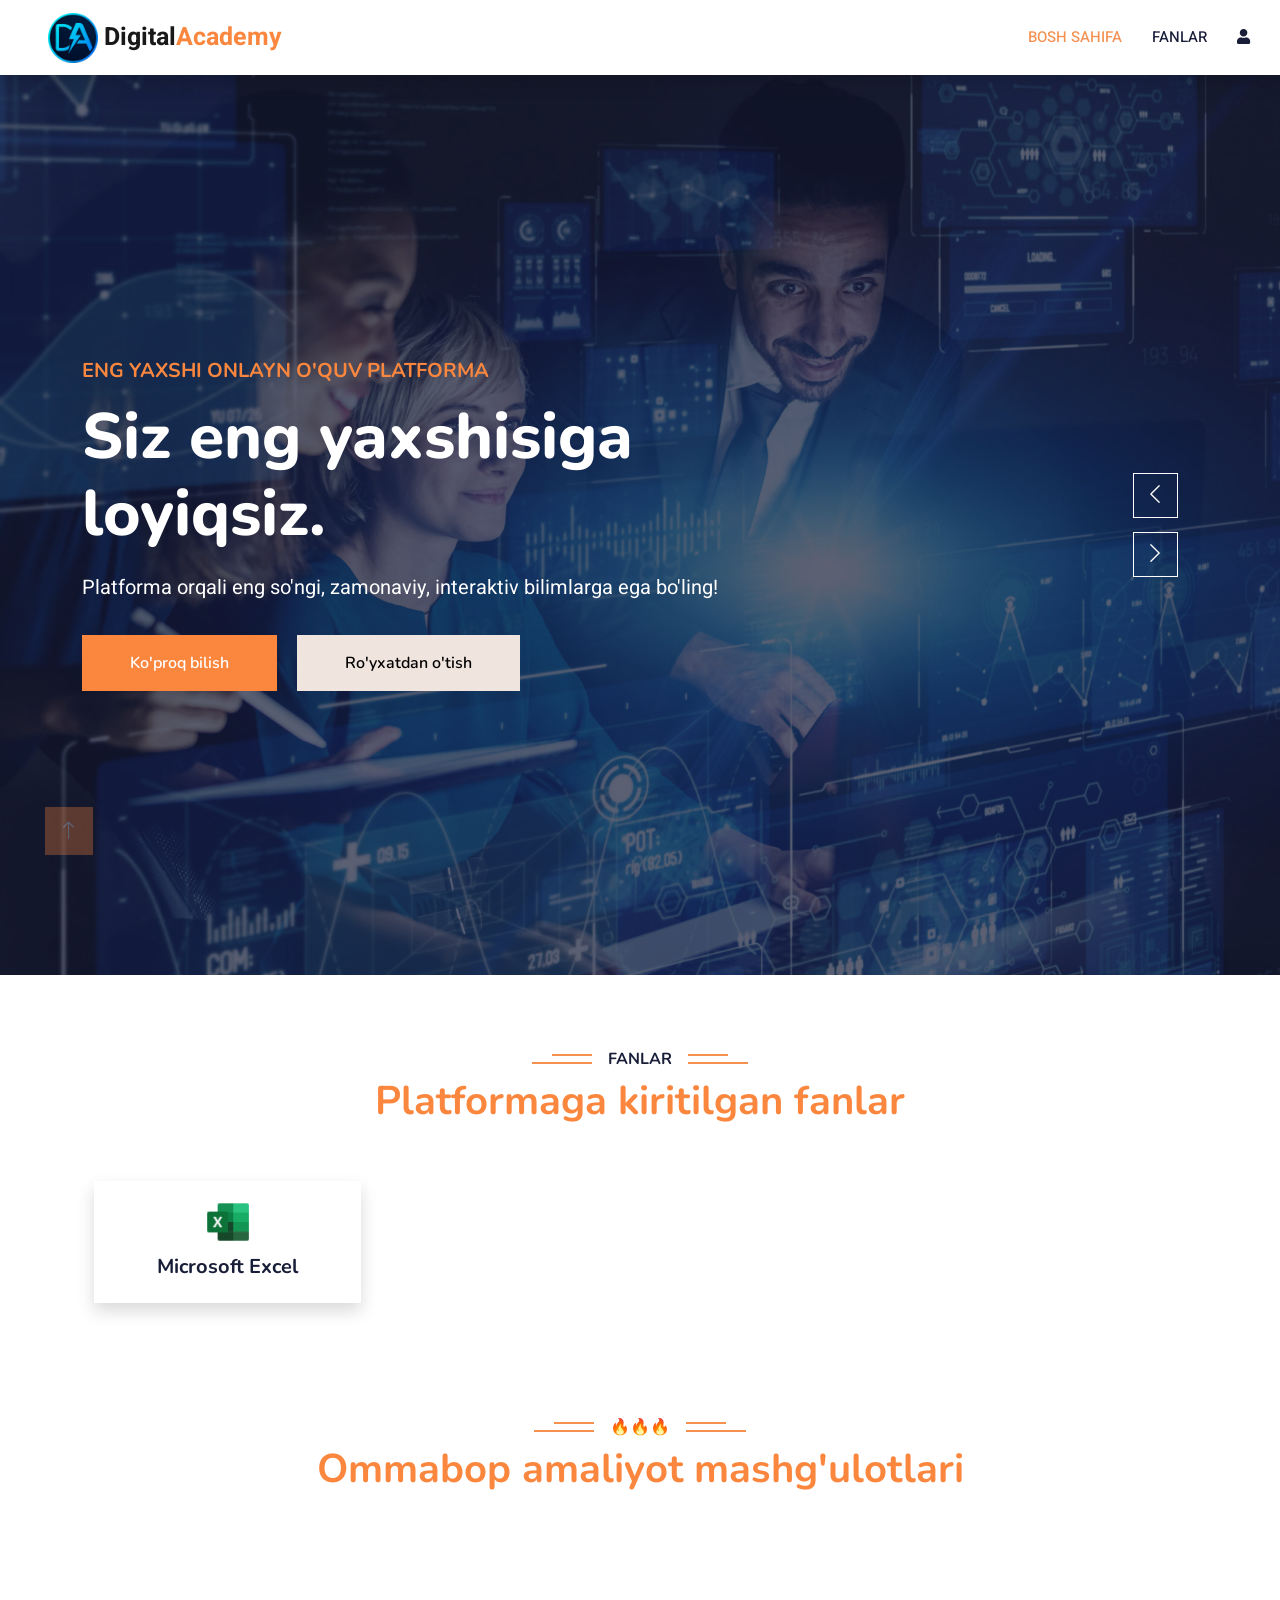
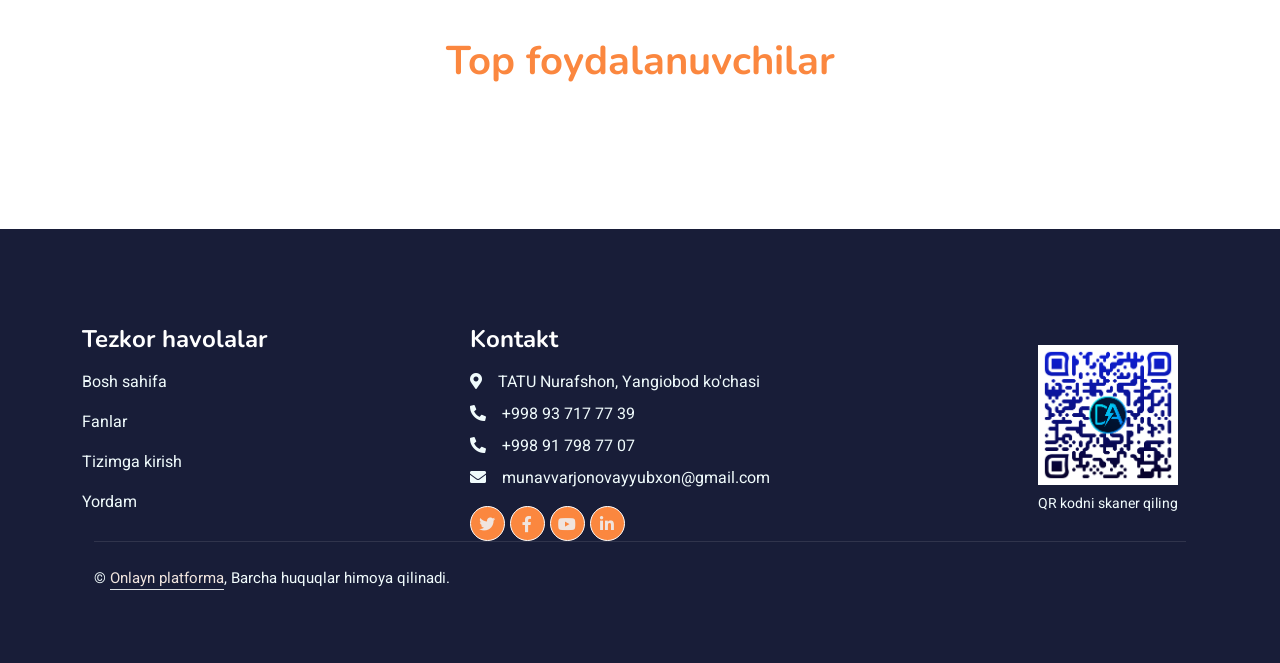
<file: index.html>
<!DOCTYPE html>
<html lang="en">

<head>
    <meta charset="utf-8">
    <meta name="google-translate-customization" content="9f841e7780177523-3214ceb76f765f38-gc38c6fe6f9d06436-c">
    </meta>

    <title>Digital Academy</title>
    <meta content="width=device-width, initial-scale=1.0" name="viewport">
    <meta content="" name="keywords">
    <meta content="" name="description">

    <!-- Favicon -->
    <link href="img/logo3.png" rel="icon">

    <!-- Google Web Fonts -->
    <link rel="preconnect" href="https://fonts.googleapis.com">
    <link rel="preconnect" href="https://fonts.gstatic.com" crossorigin>
    <link
        href="https://fonts.googleapis.com/css2?family=Heebo:wght@400;500;600&family=Nunito:wght@600;700;800&display=swap"
        rel="stylesheet">

    <!-- Icon Font Stylesheet -->
    <link href="https://cdnjs.cloudflare.com/ajax/libs/font-awesome/5.10.0/css/all.min.css" rel="stylesheet">
    <link href="https://cdn.jsdelivr.net/npm/bootstrap-icons@1.4.1/font/bootstrap-icons.css" rel="stylesheet">

    <!-- Libraries Stylesheet -->
    <link href="lib/animate/animate.min.css" rel="stylesheet">
    <link href="lib/owlcarousel/assets/owl.carousel.min.css" rel="stylesheet">

    <!-- Customized Bootstrap Stylesheet -->
    <link href="css/bootstrap.min.css" rel="stylesheet">

    <!-- Template Stylesheet -->
    <link href="css/style.css" rel="stylesheet">

    <link rel="stylesheet" href="https://cdnjs.cloudflare.com/ajax/libs/animate.css/4.1.1/animate.min.css"/>
    <link href="https://cdnjs.cloudflare.com/ajax/libs/font-awesome/5.15.4/css/all.min.css" rel="stylesheet">
   
</head>

<body>
    <!-- Spinner Start -->
    <div id="spinner"
        class="show bg-white position-fixed translate-middle w-100 vh-100 top-50 start-50 d-flex align-items-center justify-content-center">
        <div class="spinner-border text-primary" style="width: 3rem; height: 3rem;" role="status">
            <span class="sr-only">Loading...</span>
        </div>
    </div>
    <!-- Spinner End -->


    <!-- Navbar Start -->
    <nav class="navbar navbar-expand-lg bg-white navbar-light shadow sticky-top p-0">
        <a href="index.html" class="navbar-brand d-flex align-items-center px-4 px-lg-5">
            <p class="m-0 fw-bold" style="font-size: 25px;"><img src="img/logo.jpg" alt="" height="50px"> Digital<span
                    style="color: #fb873f;">Academy</span></p>
        </a>
        <button type="button" class="navbar-toggler me-4" data-bs-toggle="collapse" data-bs-target="#navbarCollapse">
            <span class="navbar-toggler-icon"></span>
        </button>
        <div class="collapse navbar-collapse" id="navbarCollapse">
            <div class="navbar-nav ms-auto p-4 p-lg-0">
                <a href="index.html" class="nav-item nav-link active">Bosh sahifa</a>
                <!-- <a href="about.html" class="nav-item nav-link">About</a> -->
                <a href="courses.html" class="nav-item nav-link">Fanlar</a>
                
                <!-- Username boshlang‘ich harfi (dinamik) -->
                <div class="nav-item dropdown" id="user-dropdown" style="display: none;">
                    <a href="#" class="nav-link dropdown-toggle d-flex align-items-center justify-content-center"
                       id="userDropdownToggle" role="button" data-bs-toggle="dropdown" aria-expanded="false">
                        <div class="rounded-circle bg-primary text-white d-flex align-items-center justify-content-center"
                             style="width: 35px; height: 35px; font-weight: bold;" id="user-initial">U</div>
                    </a>
                    <div class="dropdown-menu dropdown-menu-end animate__animated animate__fadeIn" aria-labelledby="userDropdownToggle">
                        <a href="account.html" class="dropdown-item">Mening sahifam</a>
                        <a href="#" class="dropdown-item" id="logout-link" title="Logout">
                            Chiqish <i class="fa fa-sign-out-alt"></i>
                        </a>
                    </div>
                </div>
                
                <!-- Fallback icon -->
                <a href="login.html" class="nav-item nav-link" id="login-link">
                    <i class="fa fa-user"></i>
                </a>                


                </a>
            </div>
        </div>
    </nav>
    <!-- Navbar End -->


    <!-- Carousel Start -->
    <div class="container-fluid p-0 mb-4">
        <div class="owl-carousel header-carousel position-relative">
            <div class="owl-carousel-item position-relative">
                <img class="img-fluid" src="img/carousel-1.jpg" alt="">
                <div class="position-absolute top-0 start-0 w-100 h-100 d-flex align-items-center"
                    style="background: rgba(24, 29, 56, .7);">
                    <div class="container">
                        <div class="row justify-content-start">
                            <div class="col-sm-10 col-lg-8">
                                <h5 class=" text-uppercase mb-3 animated slideInDown" style="color: #fb873f;">Eng yaxshi Onlayn o'quv platforma</h5>
                                <h1 class="display-3 text-white animated slideInDown">Siz eng yaxshisiga loyiqsiz.</h1>
                                <p class=" text-white mb-4 pb-2">Platforma orqali eng so'ngi, zamonaviy, interaktiv bilimlarga ega bo'ling!</p>
                                <a href="about.html"
                                    class="btn btn-primary py-md-3 px-md-5 me-3 animated slideInLeft">Ko'proq bilish</a>
                                <a href="signup.html" class="btn btn-light py-md-3 px-md-5 animated slideInRight">Ro'yxatdan o'tish</a>
                            </div>
                        </div>
                    </div>
                </div>
            </div>
            <div class="owl-carousel-item position-relative">
                <img class="img-fluid" src="img/carousel-2.jpg" alt="">
                <div class="position-absolute top-0 start-0 w-100 h-100 d-flex align-items-center"
                    style="background: rgba(24, 29, 56, .7);">
                    <div class="container">
                        <div class="row justify-content-start">
                            <div class="col-sm-10 col-lg-8">
                                <h5 class=" text-uppercase mb-3 animated slideInDown" style="color: #fb873f;">O'quv platformamizga xush kelibsiz!</h5>
                                <h1 class="display-3 text-white animated slideInDown">Interaktiv o‘rganish tajribasi
                                </h1>
                                <p class=" text-white mb-4 pb-2">Interaktiv darslar, testlar va loyihalar bilan shug'ullaning. Sizni ilhomlantirib, motivatsiya beradigan amaliy o‘rganish tajribasini boshlang</p>
                                <a href="about.html"
                                    class="btn btn-primary py-md-3 px-md-5 me-3 animated slideInLeft">Ko'proq bilish</a>
                                <a href="signup.html" class="btn btn-light py-md-3 px-md-5 animated slideInRight">Ro'yxatdan o'tish</a>
                            </div>
                        </div>
                    </div>
                </div>
            </div>
        </div>
    </div>
    <!-- Carousel End -->

    <!-- Categories Start -->
    <div class="container-xxl py-5 category">
        <div class="container">
            <div class="text-center wow fadeInUp" data-wow-delay="0.1s">
                <h6 class="section-title bg-white text-center px-3">Fanlar</h6>
                <h1 class="mb-5" style="color: #fb873f;">Platformaga kiritilgan fanlar</h1>
            </div>
            <div class="row g-2 m-2" id="science-container">            
                <div class="col-lg-3 col-md-6  text-center">
                    <div class="content shadow p-3 mb-2 wow fadeInUp" data-wow-delay="0.3s">

                        <img src="img/cat1.png" class="img-fluid" alt="categories"></i>

                        <h5 class="my-2">
                            <a href="#" class="text-center">Microsoft Excel</a>
                        </h5>
                    </div>
                </div>
            </div>
        </div>
    </div>
    <!-- Categories End -->

    

   <!-- Courses Start -->
    <div class="container-xxl py-5">
        <div class="container">
            <div class="text-center wow fadeInUp" data-wow-delay="0.1s">
                <h6 class="section-title bg-white text-center px-3">🔥🔥🔥</h6>
                <h1 class="mb-5" style="color: #fb873f;">Ommabop amaliyot mashg'ulotlari</h1>
            </div>
            <div class="row g-4 py-2">
                <div id="home-courses-container" class="row g-2"></div>
            </div>

        </div>
    </div>
    <!-- Courses End -->

    <!-- FAQ Start  -->
    <div class="container-xxl py-5 category">
        <div class="container">
            <div class="text-center wow fadeInUp" data-wow-delay="0.1s">
                
                <h1 class="mb-5"  style="color: #fb873f;">Top foydalanuvchilar</h1>
            </div>
            <div class="row g-2">
                <div class="col-12">
                    <div class="accordion" id="accordionExample">
                        
                      </div>
                </div>
            </div>
        </div>
    </div>
    <!-- FAQ End  -->

    <!-- Footer Start -->
    <div class="container-fluid bg-dark text-light footer pt-5 mt-5 wow fadeIn" data-wow-delay="0.1s">
        <div class="container py-5">
            <div class="row g-5">
                <div class="col-lg-4 col-md-6">
                    <h4 class="text-white mb-3">Tezkor havolalar</h4>
                    <p><a class="text-light" href="index.html">Bosh sahifa</a></p>
                    <p><a class="text-light" href="courses.html">Fanlar</a></p>
                    <p><a class="text-light" href="login.html">Tizimga kirish</a></p>
                    <p><a class="text-light" href="#">Yordam</a></p>
                </div>
                <div class="col-lg-4 col-md-6">
                    <h4 class="text-white mb-3">Kontakt</h4>
                    <p class="mb-2"><i class="fa fa-map-marker-alt me-3"></i>TATU Nurafshon, Yangiobod ko'chasi</p>
                    <p class="mb-2"><i class="fa fa-phone-alt me-3"></i>+998 93 717 77 39</p>
                    <p class="mb-2"><i class="fa fa-phone-alt me-3"></i>+998 91 798 77 07</p>
                    <p class="mb-2"><i class="fa fa-envelope me-3"></i>munavvarjonovayyubxon@gmail.com</p>
                    <div class="d-flex pt-2">
                        <a class="btn btn-outline-light btn-social" href="https://x.com" target="_blank"><i class="fab fa-twitter"></i></a>
                        <a class="btn btn-outline-light btn-social" href="https://facebook.com" target="_blank"><i class="fab fa-facebook-f"></i></a>
                        <a class="btn btn-outline-light btn-social" href="https://youtube.com" target="_blank"><i class="fab fa-youtube"></i></a>
                        <a class="btn btn-outline-light btn-social" href="https://linkedin.com" target="_blank"><i class="fab fa-linkedin-in"></i></a>
                    </div>
                </div>

               <div class="col-lg-4 col-md-6">
                      <div style="text-align: right; margin-right: 20px; margin-top: 20px;">
                        <img src="img/qr-code.png" alt="TATU Nurafshon QR Code" style="width: 140px; height: 140px;">
                        <p style="font-size: 14px; margin-top: 8px;">QR kodni skaner qiling</p>
                </div>
            </div>
        </div>
        <div class="container">
            <div class="copyright">
                <div class="row">
                    <div class="col-md-6 text-center text-md-start mb-3 mb-md-0">
                        &copy; <a class="border-bottom" href="index.html">Onlayn platforma</a>, Barcha huquqlar himoya qilinadi.

                    </div>
                </div>
            </div>
        </div>
    </div>
    <!-- Footer End -->

    <!-- Back to Top -->
    <a href="#" class="btn btn-lg btn-primary btn-lg-square back-to-top"><i class="bi bi-arrow-up"></i></a>

    <!-- JavaScript Libraries -->
    <script src="https://code.jquery.com/jquery-3.4.1.min.js"></script>
    <script src="https://cdn.jsdelivr.net/npm/bootstrap@5.0.0/dist/js/bootstrap.bundle.min.js"></script>
    <script src="lib/wow/wow.min.js"></script>
    <script src="lib/easing/easing.min.js"></script>
    <script src="lib/waypoints/waypoints.min.js"></script>
    <script src="lib/owlcarousel/owl.carousel.min.js"></script>

    <!-- Template Javascript -->
    <script src="js/main.js"></script>
    <script src="./js/topuser.js"></script>
    <script src="./js/sciences.js"></script>
    <script src="./js/top_cource.js"></script>
</body>

</html>
</file>
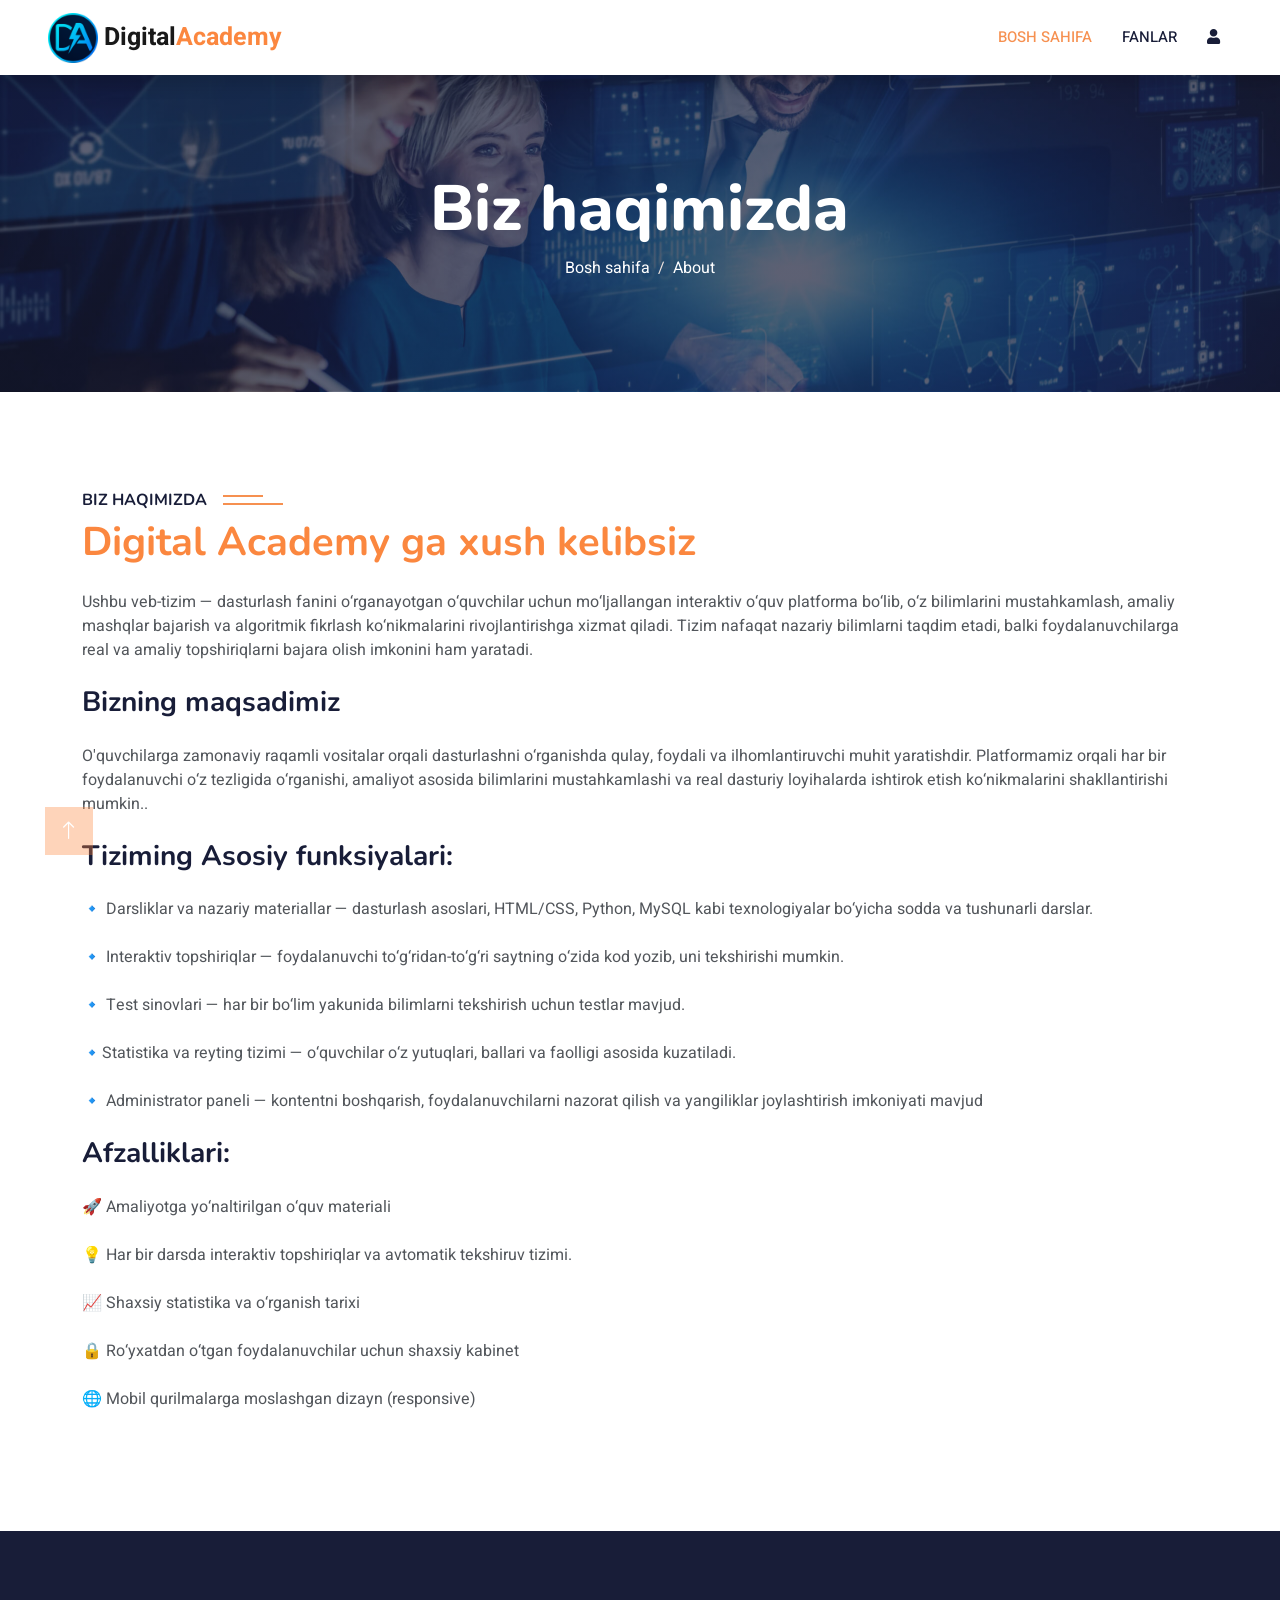
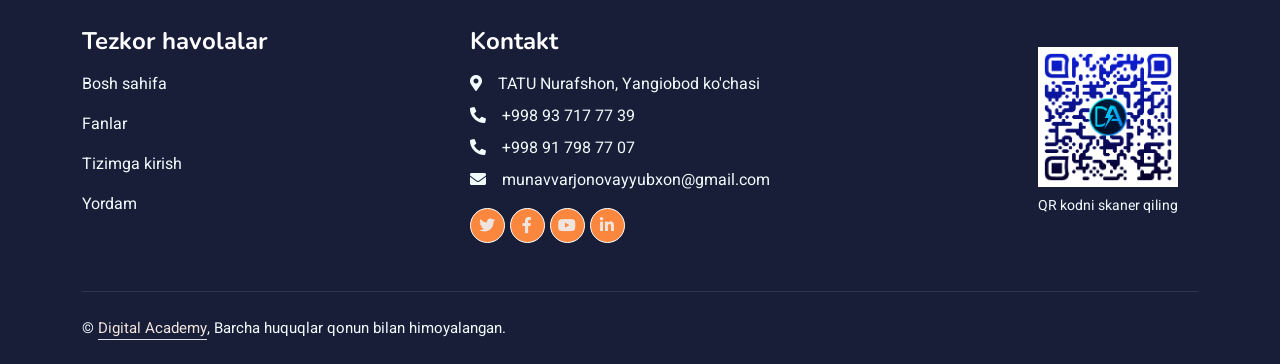
<file: about.html>
<!DOCTYPE html>
<html lang="en">

<head>
    <meta charset="utf-8">
    <title> Digital Academy : About Us</title>
    <meta content="width=device-width, initial-scale=1.0" name="viewport">
    <meta content="" name="keywords">
    <meta content="" name="description">

    <!-- Favicon -->
    <link href="img/logo3.png" rel="icon">

    <!-- Google Web Fonts -->
    <link rel="preconnect" href="https://fonts.googleapis.com">
    <link rel="preconnect" href="https://fonts.gstatic.com" crossorigin>
    <link
        href="https://fonts.googleapis.com/css2?family=Heebo:wght@400;500;600&family=Nunito:wght@600;700;800&display=swap"
        rel="stylesheet">

    <!-- Icon Font Stylesheet -->
    <link href="https://cdnjs.cloudflare.com/ajax/libs/font-awesome/5.10.0/css/all.min.css" rel="stylesheet">
    <link href="https://cdn.jsdelivr.net/npm/bootstrap-icons@1.4.1/font/bootstrap-icons.css" rel="stylesheet">

    <!-- Libraries Stylesheet -->
    <link href="lib/animate/animate.min.css" rel="stylesheet">
    <link href="lib/owlcarousel/assets/owl.carousel.min.css" rel="stylesheet">

    <!-- Customized Bootstrap Stylesheet -->
    <link href="css/bootstrap.min.css" rel="stylesheet">

    <!-- Template Stylesheet -->
    <link href="css/style.css" rel="stylesheet">
</head>

<body>
    <!-- Spinner Start -->
    <div id="spinner"
        class="show bg-white position-fixed translate-middle w-100 vh-100 top-50 start-50 d-flex align-items-center justify-content-center">
        <div class="spinner-border text-primary" style="width: 3rem; height: 3rem;" role="status">
            <span class="sr-only">Loading...</span>
        </div>
    </div>
    <!-- Spinner End -->


    <!-- Navbar Start -->
    <nav class="navbar navbar-expand-lg bg-white navbar-light shadow sticky-top p-0">
        <a href="index.html" class="navbar-brand d-flex align-items-center px-4 px-lg-5">
            <p class="m-0 fw-bold" style="font-size: 25px;"><img src="img/logo.jpg" alt="" height="50px"> Digital<span
                    style="color: #fb873f;">Academy</span></p>
        </a>
        <button type="button" class="navbar-toggler me-4" data-bs-toggle="collapse" data-bs-target="#navbarCollapse"
            style="border: none;">
            <span class="navbar-toggler-icon"></span>
        </button>
        <div class="collapse navbar-collapse" id="navbarCollapse">
            <div class="navbar-nav ms-auto p-4 p-lg-0">
                <a href="index.html" class="nav-item nav-link active">Bosh sahifa</a>
              
                <a href="courses.html" class="nav-item nav-link">Fanlar</a>
                <a href="login.html" class="nav-item nav-link"><i class="fa fa-user"></i></a>
                <a href="#" class="nav-item nav-link">
                    <div id="google_translate_element"></div>
                </a>
            </div>
        </div>
    </nav>
    <!-- Navbar End -->

    <!-- Header Start -->
    <div class="container-fluid bg-primary py-5 mb-5 page-header">
        <div class="container py-5">
            <div class="row justify-content-center">
                <div class="col-lg-10 text-center">
                    <h1 class="display-3 text-white animated slideInDown">Biz haqimizda</h1>
                    <nav aria-label="breadcrumb">
                        <ol class="breadcrumb justify-content-center">
                            <li class="breadcrumb-item"><a class="text-white" href="index.html">Bosh sahifa</a></li>
                            <li class="breadcrumb-item text-white active" aria-current="page">About</li>
                        </ol>
                    </nav>
                </div>
            </div>
        </div>
    </div>
    <!-- Header End -->

    <!-- About Start -->
    <div class="container-xxl py-5">
        <div class="container">
            <div class="row g-5">

                <div class="col-lg-12 wow fadeInUp" data-wow-delay="0.3s">
                    <h6 class="section-title bg-white text-start pe-3">Biz haqimizda</h6>
                    <h1 class="mb-4" style="color: #fb873f;">Digital Academy ga xush kelibsiz</h1>
                    <p class="mb-4">
                       Ushbu veb-tizim — dasturlash fanini o‘rganayotgan o‘quvchilar uchun mo‘ljallangan interaktiv o‘quv platforma bo‘lib, o‘z bilimlarini mustahkamlash, amaliy mashqlar bajarish va algoritmik fikrlash ko‘nikmalarini rivojlantirishga xizmat qiladi. Tizim nafaqat nazariy bilimlarni taqdim etadi, balki foydalanuvchilarga real va amaliy topshiriqlarni bajara olish imkonini ham yaratadi.
                    </p>
                    
                    <h3 class="mb-4">Bizning maqsadimiz</h3>
                    <p class="mb-4">O'quvchilarga zamonaviy raqamli vositalar orqali dasturlashni o‘rganishda qulay, foydali va ilhomlantiruvchi muhit yaratishdir. Platformamiz orqali har bir foydalanuvchi o‘z tezligida o‘rganishi, amaliyot asosida bilimlarini mustahkamlashi va real dasturiy loyihalarda ishtirok etish ko‘nikmalarini shakllantirishi mumkin..</p>

                    <h3 class="mb-4">Tiziming Asosiy funksiyalari:</h3>
                    <p class="mb-4">🔹 Darsliklar va nazariy materiallar — dasturlash asoslari, HTML/CSS, Python, MySQL kabi texnologiyalar bo‘yicha sodda va tushunarli darslar.<br><br>
                    🔹 Interaktiv topshiriqlar — foydalanuvchi to‘g‘ridan-to‘g‘ri saytning o‘zida kod yozib, uni tekshirishi mumkin.<br><br>
                    🔹 Test sinovlari — har bir bo‘lim yakunida bilimlarni tekshirish uchun testlar mavjud.<br><br>
                    🔹Statistika va reyting tizimi — o‘quvchilar o‘z yutuqlari, ballari va faolligi asosida kuzatiladi.<br><br>
                    🔹 Administrator paneli — kontentni boshqarish, foydalanuvchilarni nazorat qilish va yangiliklar joylashtirish imkoniyati mavjud
                    </p>

                    <h3 class="mb-4">Afzalliklari:</h3>

                    <p class="mb-4">🚀 Amaliyotga yo‘naltirilgan o‘quv materiali <br><br>
                        💡 Har bir darsda interaktiv topshiriqlar va avtomatik tekshiruv tizimi.<br><br>
                        📈 Shaxsiy statistika va o‘rganish tarixi<br><br>
                        🔒 Ro‘yxatdan o‘tgan foydalanuvchilar uchun shaxsiy kabinet <br><br>
                        🌐 Mobil qurilmalarga moslashgan dizayn (responsive)
                    </p>

                    <!-- <h3 class="mb-4">Innovation in Learning</h3>

                    <p class="mb-4">Embracing technology, we offer innovative learning methods and tools. From
                        interactive modules to live sessions, we're committed to providing a cutting-edge learning
                        experience that fosters engagement and knowledge retention.</p>

                    <h3 class="mb-4">Community-Centric Approach</h3>

                    <p class="mb-4"> Secret Coder is more than just courses; it's a vibrant community. We
                        encourage collaboration, discussion, and knowledge sharing among learners, fostering an
                        environment of growth and camaraderie.</p>

                    <h3 class="mb-4">Diverse and Inclusive Education</h3>

                    <p class="mb-4">We celebrate diversity in perspectives, cultures, and ideas. Our diverse course
                        offerings cater to various interests and skill levels, ensuring that everyone finds a learning
                        path that resonates with them.</p>

                    <h3 class="mb-4">Continuous Improvement</h3>

                    <p class="mb-4">We are always evolving. Feedback from our learners helps us continually enhance our
                        platform, ensuring it remains dynamic, responsive, and aligned with the evolving needs of our
                        users.</p>

                    <p class=" mt-5 mb-4">Thank you! for being a part of Secret Coder. Together, let's embark on a
                        journey of lifelong learning and growth.</p> -->

                </div>

            </div>
        </div>
    </div>
    <!-- About End -->


    <!-- Footer Start -->
    <div class="container-fluid bg-dark text-light footer pt-5 mt-5 wow fadeIn" data-wow-delay="0.1s">
        <div class="container py-5">
            <div class="row g-5">
                <div class="col-lg-4 col-md-6">
                    <h4 class="text-white mb-3">Tezkor havolalar</h4>
                    <p><a class="text-light" href="index.html">Bosh sahifa</a></p>
                    <p><a class="text-light" href="courses.html">Fanlar</a></p>
                    <p><a class="text-light" href="login.html">Tizimga kirish</a></p>
                    <p><a class="text-light" href="#">Yordam</a></p>
                </div>
                <div class="col-lg-4 col-md-6">
                    <h4 class="text-white mb-3">Kontakt</h4>
                    <p class="mb-2"><i class="fa fa-map-marker-alt me-3"></i>TATU Nurafshon, Yangiobod ko'chasi</p>
                    <p class="mb-2"><i class="fa fa-phone-alt me-3"></i>+998 93 717 77 39</p>
                    <p class="mb-2"><i class="fa fa-phone-alt me-3"></i>+998 91 798 77 07</p>
                    <p class="mb-2"><i class="fa fa-envelope me-3"></i>munavvarjonovayyubxon@gmail.com</p>
                    <div class="d-flex pt-2">
                        <a class="btn btn-outline-light btn-social" href=""><i class="fab fa-twitter"></i></a>
                        <a class="btn btn-outline-light btn-social" href=""><i class="fab fa-facebook-f"></i></a>
                        <a class="btn btn-outline-light btn-social" href=""><i class="fab fa-youtube"></i></a>
                        <a class="btn btn-outline-light btn-social" href=""><i class="fab fa-linkedin-in"></i></a>
                    </div>
                </div>

                <div class="col-lg-4 col-md-6">
                      <div style="text-align: right; margin-right: 20px; margin-top: 20px;">
                        <img src="img/qr-code.png" alt="TATU Nurafshon QR Code" style="width: 140px; height: 140px;">
                        <p style="font-size: 14px; margin-top: 8px;">QR kodni skaner qiling</p>
                </div>
                </div>
            </div>
        </div>
        <div class="container">
            <div class="copyright">
                <div class="row">
                    <div class="col-md-6 text-center text-md-start mb-3 mb-md-0">
                        &copy; <a class="border-bottom" href="index.html">Digital Academy</a>, Barcha huquqlar qonun bilan himoyalangan.

                    </div>
                </div>
            </div>
        </div>
    </div>
    <!-- Footer End -->


    <!-- Back to Top -->
    <a href="#" class="btn btn-lg btn-primary btn-lg-square back-to-top"><i class="bi bi-arrow-up"></i></a>


    <!-- JavaScript Libraries -->
    <script src="https://code.jquery.com/jquery-3.4.1.min.js"></script>
    <script src="https://cdn.jsdelivr.net/npm/bootstrap@5.0.0/dist/js/bootstrap.bundle.min.js"></script>
    <script src="lib/wow/wow.min.js"></script>
    <script src="lib/easing/easing.min.js"></script>
    <script src="lib/waypoints/waypoints.min.js"></script>
    <script src="lib/owlcarousel/owl.carousel.min.js"></script>


    <!-- Template Javascript -->
    <script src="js/main.js"></script>
</body>

</html>
</file>
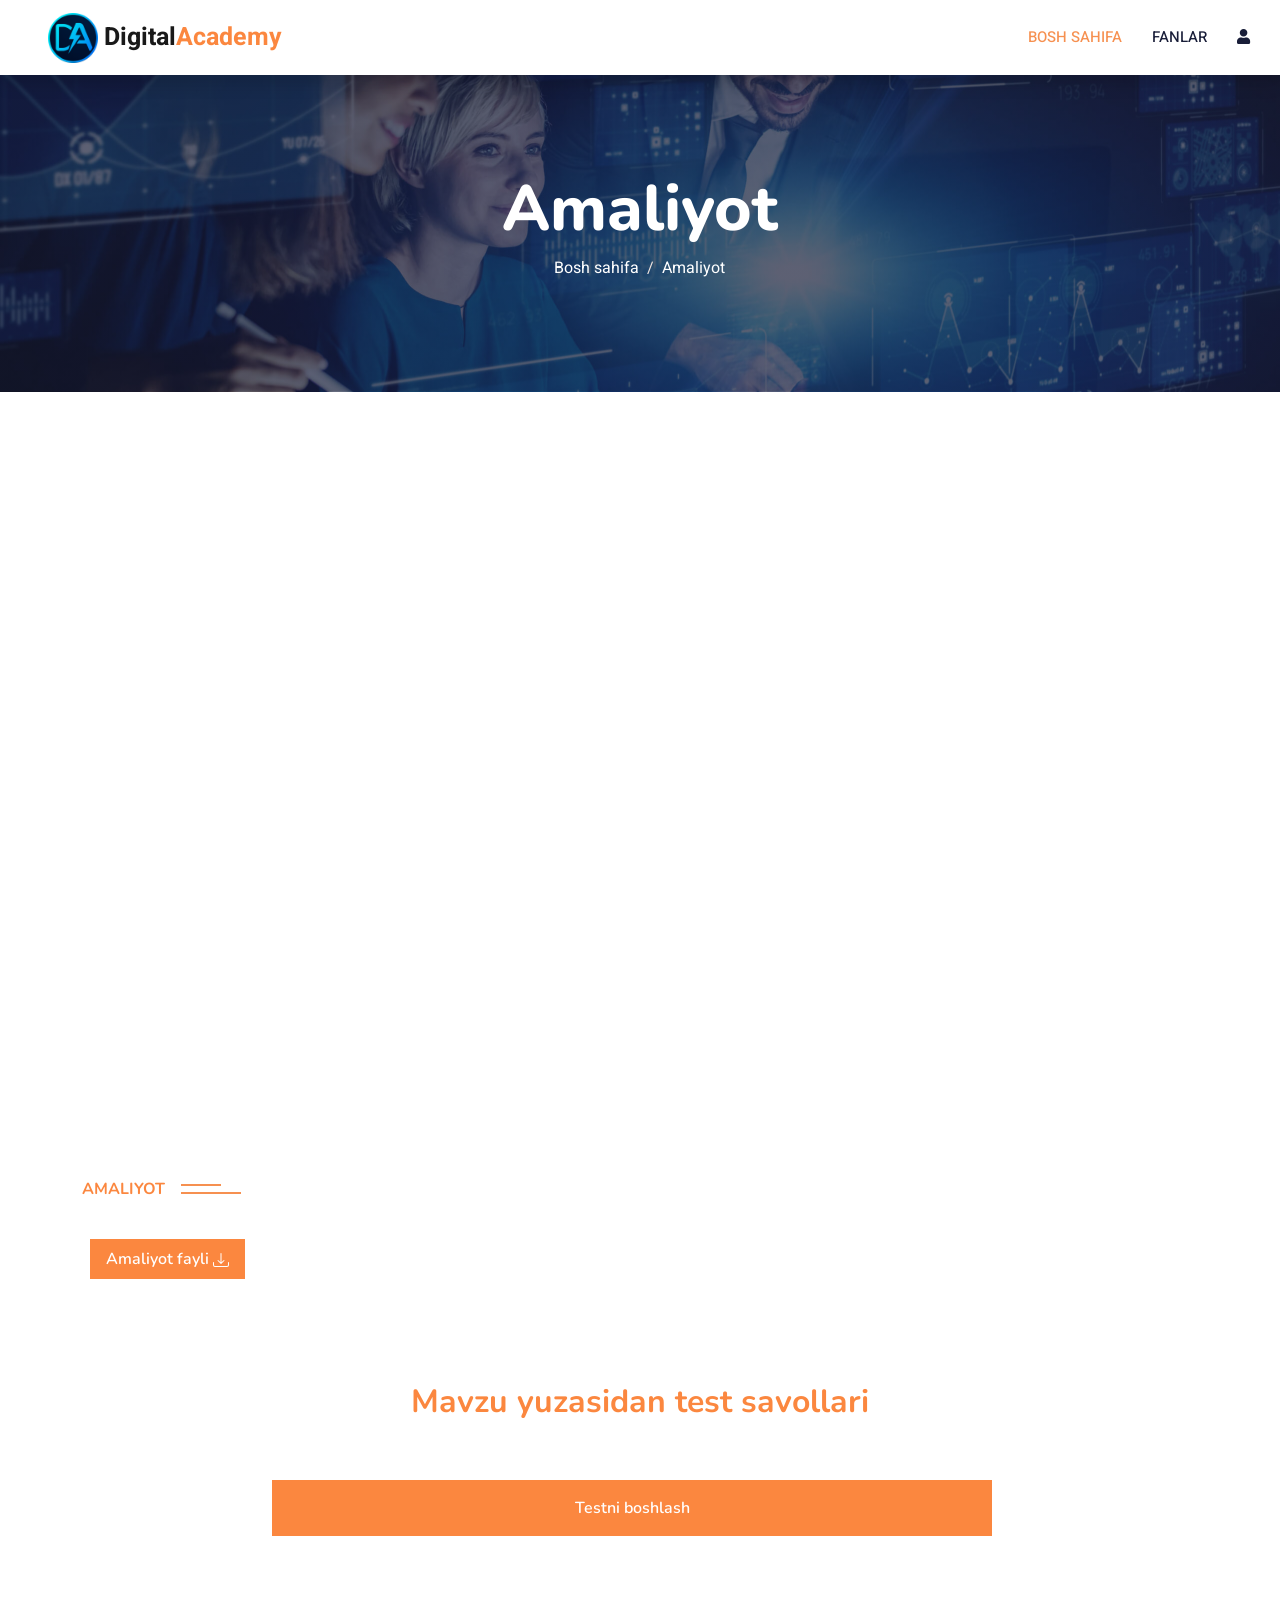
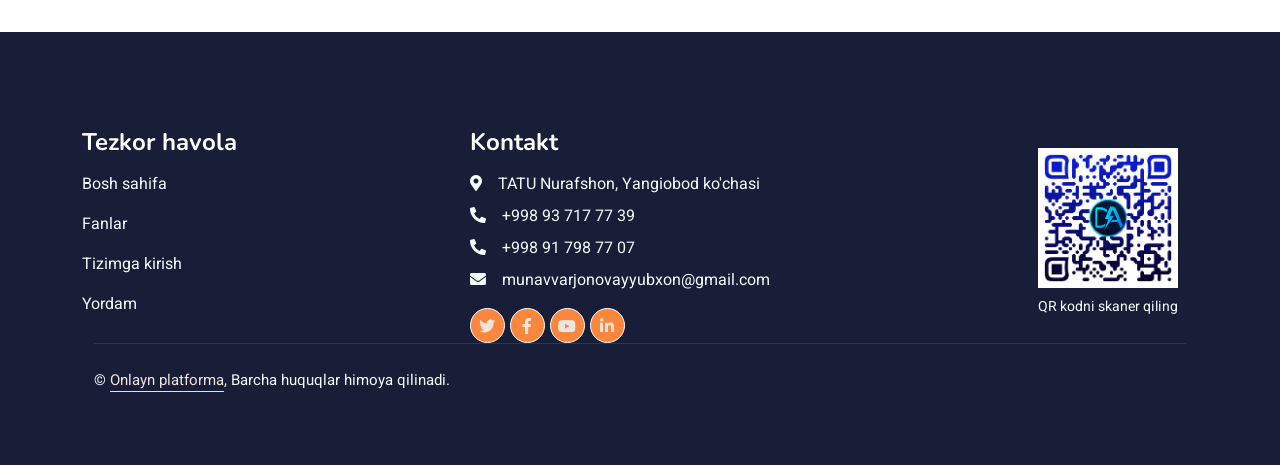
<file: course.html>
<!DOCTYPE html>
<html lang="en">

<head>
  <meta charset="utf-8">
  <title>Amaliyot</title>
  <meta name="viewport" content="width=device-width, initial-scale=1.0">
  <meta name="keywords" content="">
  <meta name="description" content="">

  <!-- Favicon -->
  <link href="img/logo3.png" rel="icon">

  <!-- Google Web Fonts -->
  <link rel="preconnect" href="https://fonts.googleapis.com">
  <link rel="preconnect" href="https://fonts.gstatic.com" crossorigin>
  <link
    href="https://fonts.googleapis.com/css2?family=Heebo:wght@400;500;600&family=Nunito:wght@600;700;800&display=swap"
    rel="stylesheet">

  <!-- Icon Font Stylesheet -->
  <link href="https://cdnjs.cloudflare.com/ajax/libs/font-awesome/5.10.0/css/all.min.css" rel="stylesheet">
  <link href="https://cdn.jsdelivr.net/npm/bootstrap-icons@1.4.1/font/bootstrap-icons.css" rel="stylesheet">

  <!-- Libraries Stylesheet -->
  <link href="lib/animate/animate.min.css" rel="stylesheet">
  <link href="lib/owlcarousel/assets/owl.carousel.min.css" rel="stylesheet">

  <!-- Customized Bootstrap Stylesheet -->
  <link href="css/bootstrap.min.css" rel="stylesheet">

  <!-- Template Stylesheet -->
  <link href="css/style.css" rel="stylesheet">

  <style>
    .video-wrapper {
      position: relative;
      width: 100%;
      padding-top: 56.25%; /* 16:9 aspect ratio */
      overflow: hidden;
    }

    .video-wrapper iframe {
      position: absolute;
      top: 0;
      left: 0;
      width: 100%;
      height: 100%;
      border: 0;
    }

    .btn-success:hover {
        background-color: transparent !important;
        color: #fff !important;
        border-color: #28a745 !important;
        background-color: #28a745 !important;
    }

    h1, h2, h3, h4, h5, h6 {
        color: #fb873f !important;
    }
  </style>
</head>

<body>
  <!-- Spinner Start -->
  <div id="spinner"
       class="show bg-white position-fixed translate-middle w-100 vh-100 top-50 start-50 d-flex align-items-center justify-content-center">
    <div class="spinner-border text-primary" style="width: 3rem; height: 3rem;" role="status">
      <span class="sr-only">Loading...</span>
    </div>
  </div>
  <!-- Spinner End -->

  <!-- Navbar Start -->
    <nav class="navbar navbar-expand-lg bg-white navbar-light shadow sticky-top p-0">
        <a href="index.html" class="navbar-brand d-flex align-items-center px-4 px-lg-5">
            <p class="m-0 fw-bold" style="font-size: 25px;"><img src="img/logo.jpg" alt="" height="50px"> Digital<span
                    style="color: #fb873f;">Academy</span></p>
        </a>
        <button type="button" class="navbar-toggler me-4" data-bs-toggle="collapse" data-bs-target="#navbarCollapse">
            <span class="navbar-toggler-icon"></span>
        </button>
        <div class="collapse navbar-collapse" id="navbarCollapse">
            <div class="navbar-nav ms-auto p-4 p-lg-0">
                <a href="index.html" class="nav-item nav-link active">Bosh sahifa</a>
                <!-- <a href="about.html" class="nav-item nav-link">About</a> -->
                <a href="courses.html" class="nav-item nav-link">Fanlar</a>
                
                <!-- Username boshlang‘ich harfi (dinamik) -->
                <div class="nav-item dropdown" id="user-dropdown" style="display: none;">
                    <a href="#" class="nav-link dropdown-toggle d-flex align-items-center justify-content-center"
                       id="userDropdownToggle" role="button" data-bs-toggle="dropdown" aria-expanded="false">
                        <div class="rounded-circle bg-primary text-white d-flex align-items-center justify-content-center"
                             style="width: 35px; height: 35px; font-weight: bold;" id="user-initial">U</div>
                    </a>
                    <div class="dropdown-menu dropdown-menu-end animate__animated animate__fadeIn" aria-labelledby="userDropdownToggle">
                        <a href="account.html" class="dropdown-item">Mening sahifam</a>
                        <a href="#" class="dropdown-item" id="logout-link" title="Logout">
                            Chiqish <i class="fa fa-sign-out-alt"></i>
                        </a>
                    </div>
                </div>
                
                <!-- Fallback icon -->
                <a href="login.html" class="nav-item nav-link" id="login-link">
                    <i class="fa fa-user"></i>
                </a>                


                </a>
            </div>
        </div>
    </nav>
  <!-- Navbar End -->

  <!-- Header Start -->
  <div class="container-fluid bg-primary py-5 mb-5 page-header">
    <div class="container py-5">
      <div class="row justify-content-center">
        <div class="col-lg-10 text-center">
          <h1 class="display-3 text-white animated slideInDown" id="lab_id">Amaliyot</h1>
          <nav aria-label="breadcrumb">
            <ol class="breadcrumb justify-content-center">
              <li class="breadcrumb-item"><a class="text-white" href="index.html">Bosh sahifa</a></li>
              <li class="breadcrumb-item text-white active" aria-current="page">Amaliyot</li>
            </ol>
          </nav>
        </div>
      </div>
    </div>
  </div>
  <!-- Header End -->

  <!-- About Start -->
  <div class="container-xxl py-5">
    <div class="container">
      <div class="row g-5">
        <!-- Video qutisi -->
        <div class="container my-4">
          <div class="row justify-content-center">
            <div class="container-fluid p-0">
              <div class="video-wrapper">
                <div id="course-video-container"></div>
              </div>
            </div>
          </div>
        </div>

        <div class="col-lg-12 wow fadeInUp" data-wow-delay="0.3s">
          <h6 class="section-title bg-white text-start pe-3" id="mashq_id">Amaliyot</h6>
          <h1 class="mb-4" id="course-title" style="color: #fb873f;"></h1>
          
          <p id="course-description"></p>
          <a    target="_blank"
                id="download_btn"
                type="button"
                class="btn btn-success py-md-2  px-md-3 right-0 m-2"
              >Amaliyot fayli <svg xmlns="http://www.w3.org/2000/svg" width="16" height="16" fill="currentColor" class="bi bi-download" viewBox="0 0 16 16">
                <path d="M.5 9.9a.5.5 0 0 1 .5.5v2.5a1 1 0 0 0 1 1h12a1 1 0 0 0 1-1v-2.5a.5.5 0 0 1 1 0v2.5a2 2 0 0 1-2 2H2a2 2 0 0 1-2-2v-2.5a.5.5 0 0 1 .5-.5"/>
                <path d="M7.646 11.854a.5.5 0 0 0 .708 0l3-3a.5.5 0 0 0-.708-.708L8.5 10.293V1.5a.5.5 0 0 0-1 0v8.793L5.354 8.146a.5.5 0 1 0-.708.708z"/>
              </svg></a>
        </div>
      </div>
    </div>
  </div>
  <!-- About End -->

    <style>
        /* Stilni o'zgartirish va vaqtni ko'rsatish uchun */
        .timer {
            font-size: 24px;
            color: red;
        }
    </style>
<style>

  .code-runner {
    margin: 20px;
    display: flex;
    gap: 20px;
    font-family: monospace;
  }

  .code-editor {
    background: #2d2d3f;
    padding: 15px;
    border-radius: 8px;
    width: 60%;
  }

  .output-area {
    background: #2d2d3f;
    padding: 15px;
    border-radius: 8px;
    width: 35%;
  }

  textarea, select, button {
    width: 100%;
    padding: 10px;
    margin-top: 10px;
    background: #1e1e2f;
    color: white;
    border: 1px solid #555;
    border-radius: 4px;
  }

  button {
    background-color: #28a745;
    border: none;
    cursor: pointer;
    font-weight: bold;
  }

  button:hover {
    background-color: #218838;
  }

  h3 {
    margin-top: 20px;
  }

  /* 🔽 Media query for small screens (phones & small tablets) */
  @media (max-width: 768px) {
    .code-runner {
      flex-direction: column;
    }

    .code-editor,
    .output-area {
      width: 100%;
    }
  }
</style>
  <div class="container" id="kod_koplyator">
    
  </div>

     <!-- Test Start -->
  <section class="py-5">
    <div class="container">
      <div class="row justify-content-center">
        <h2 class="mb-4 w-100 text-center" style="color: #fb873f;">Mavzu yuzasidan test savollari</h2>
        <div class="col-lg-8">
          <form id="test-form">
            <div id="questions-wrapper">
              <div id="questions-container"></div>
            </div>

            <div class="mt-4 d-flex align-items-center">
              <button id="action-btn" type="button" class="btn btn-success py-md-3 px-md-5">
                Testni boshlash
              </button>
              <button id="finish-btn" type="button" class="btn btn-success py-md-3 px-md-5" style="display: none;">
                Testni yakunlash
              </button>
              <span id="result-display" class="ms-3 fw-bold"></span>
            </div>
          </form>
        </div>
      </div>
    </div>
  </section>
  <!-- Test End -->



<!-- Course Data Fetch -->
<script>
    document.addEventListener("DOMContentLoaded", function () {
        // URL'dan 'id' parametrini olish
        const urlParams = new URLSearchParams(window.location.search);
        const practiceId = urlParams.get('id'); // 'id' ni olish

        // Agar 'id' mavjud bo'lsa, amaliyotni olish
        if (practiceId) {
            fetch(`https://ayyubxon.pythonanywhere.com/api/practices/${practiceId}/`) // Amaliyotni olish
                .then(response => response.json())
                .then(data => {
                  console.log(data);
                  
                    // HTML qismlarini to'ldirish

                    document.getElementById('lab_id').textContent = data.name;
                    document.getElementById('course-description').innerHTML = data.description;
                    document.getElementById('course-video-container').innerHTML = data.link;
                    document.getElementById('download_btn').href = `https://ayyubxon.pythonanywhere.com${data.file}`;

                    if(data.compiler){
                      document.getElementById('kod_koplyator').innerHTML = `<h2>Kod komplyator</h2>
                        <div class="code-runner">
                          <div class="code-editor">
                            <select id="language" onchange="updateVersion()">
                              <option value="python">Python</option>
                              <option value="cpp">C++</option>
                              <option value="java">Java</option>
                            </select>
                            <select id="version"></select>

                            <textarea id="codeInput" rows="10">print("hello")</textarea>
                            <button onclick="compileCode()">Ishga tushirish</button>
                          </div>
                          <div class="output-area">
                            <h3>Kirish</h3>
                            <textarea id="inputData" rows="5"></textarea>

                            <h3>Natija</h3>
                            <textarea id="outputArea" rows="5" readonly></textarea>
                          </div>
                        </div>`;
                    }
                })
                .catch(error => console.error("Xatolik:", error));
        } else {
            console.log("Amaliyot ID mavjud emas.");
        }
    });
</script>

<script>
                        const versions = {
                        python: ["3.10.0", "3.9.0"],
                        cpp: ["11", "17"],
                        java: ["15", "17"]
                      };

                      function updateVersion() {
                        const lang = document.getElementById("language").value;
                        const versionSelect = document.getElementById("version");
                        versionSelect.innerHTML = "";
                        versions[lang].forEach(v => {
                          const opt = document.createElement("option");
                          opt.value = v;
                          opt.textContent = v;
                          versionSelect.appendChild(opt);
                        });
                      }

                      updateVersion();

                      async function compileCode() {
                        const lang = document.getElementById("language").value;
                        const version = document.getElementById("version").value;
                        const code = document.getElementById("codeInput").value;
                        const input = document.getElementById("inputData").value;

                        const response = await fetch("https://ayyubxon.pythonanywhere.com/api/compile/", {
                          method: "POST",
                          headers: {
                            "Content-Type": "application/json"
                          },
                          body: JSON.stringify({
                            language: lang,
                            version: version,
                            code: code,
                            stdin: input
                          })
                        });

                        const data = await response.json();
                        document.getElementById("outputArea").textContent = data.run.output || data.run.stderr || "No output";
                      }
</script>

  <!-- Footer Start -->
    <div class="container-fluid bg-dark text-light footer pt-5 mt-5 wow fadeIn" data-wow-delay="0.1s">
        <div class="container py-5">
            <div class="row g-5">
                <div class="col-lg-4 col-md-6">
                    <h4 class="text-white mb-3">Tezkor havola</h4>
                    <p><a class="text-light" href="index.html">Bosh sahifa</a></p>
                    <p><a class="text-light" href="courses.html">Fanlar</a></p>
                    <p><a class="text-light" href="login.html">Tizimga kirish</a></p>
                    <p><a class="text-light" href="#">Yordam</a></p>
                </div>
                <div class="col-lg-4 col-md-6">
                    <h4 class="text-white mb-3">Kontakt</h4>
                    <p class="mb-2"><i class="fa fa-map-marker-alt me-3"></i>TATU Nurafshon, Yangiobod ko'chasi</p>
                    <p class="mb-2"><i class="fa fa-phone-alt me-3"></i>+998 93 717 77 39</p>
                    <p class="mb-2"><i class="fa fa-phone-alt me-3"></i>+998 91 798 77 07</p>
                    <p class="mb-2"><i class="fa fa-envelope me-3"></i>munavvarjonovayyubxon@gmail.com</p>
                    <div class="d-flex pt-2">
                        <a class="btn btn-outline-light btn-social" href="https://x.com" target="_blank"><i class="fab fa-twitter"></i></a>
                        <a class="btn btn-outline-light btn-social" href="https://facebook.com" target="_blank"><i class="fab fa-facebook-f"></i></a>
                        <a class="btn btn-outline-light btn-social" href="https://youtube.com" target="_blank"><i class="fab fa-youtube"></i></a>
                        <a class="btn btn-outline-light btn-social" href="https://linkedin.com" target="_blank"><i class="fab fa-linkedin-in"></i></a>
                    </div>
                </div>

                <div class="col-lg-4 col-md-6">
                      <div style="text-align: right; margin-right: 20px; margin-top: 20px;">
                        <img src="img/qr-code.png" alt="TATU Nurafshon QR Code" style="width: 140px; height: 140px;">
                        <p style="font-size: 14px; margin-top: 8px;">QR kodni skaner qiling</p>
                </div>
            </div>
        </div>
        <div class="container">
            <div class="copyright">
                <div class="row">
                    <div class="col-md-6 text-center text-md-start mb-3 mb-md-0">
                        &copy; <a class="border-bottom" href="index.html">Onlayn platforma</a>, Barcha huquqlar himoya qilinadi.

                    </div>
                </div>
            </div>
        </div>
    </div>
  <!-- Footer End -->

  <!-- JavaScript Libraries -->
  <script src="https://code.jquery.com/jquery-3.4.1.min.js"></script>
  <script src="https://cdn.jsdelivr.net/npm/bootstrap@5.0.0/dist/js/bootstrap.bundle.min.js"></script>
  <script src="lib/wow/wow.min.js"></script>
  <script src="lib/easing/easing.min.js"></script>
  <script src="lib/waypoints/waypoints.min.js"></script>
  <script src="lib/owlcarousel/owl.carousel.min.js"></script>

  <!-- Template Javascript -->
  <script src="js/main.js"></script>

<script>
let isTestStarted = false;
let timeLeft = 0;
let timer = null;
const urlParams = new URLSearchParams(window.location.search);
const practiceId = urlParams.get('id'); 



// Testni boshlash
document.getElementById('action-btn').addEventListener('click', function () {
  if (!isTestStarted) {
    fetch(`https://ayyubxon.pythonanywhere.com/api/practices/${practiceId}/`)
      .then(response => response.json())
      .then(data => {
        const testId = data.test.id;
        fetch(`https://ayyubxon.pythonanywhere.com/api/tests/${testId}/`)
          .then(response => response.json())
          .then(testData => {
            if (testData && testData.questions) {
              renderQuestions(testData.questions);
              timeLeft = testData.duration_minutes * 60;
              startTimer();
              isTestStarted = true;

              // Tugmalar holatini boshqarish
              document.getElementById('action-btn').style.display = 'none';
              document.getElementById('finish-btn').style.display = 'inline-block';
            } else {
              alert("Test savollari topilmadi.");
            }
          })
          .catch(error => {
            console.error("Testni olishda xatolik:", error);
            alert("Testni olishda xatolik yuz berdi.");
          });
      })
      .catch(error => {
        console.error("Amaliyotni olishda xatolik:", error);
        alert("Amaliyotni olishda xatolik yuz berdi.");
      });
  }
});

// Testni yakunlash tugmasi
document.getElementById('finish-btn').addEventListener('click', function () {
  submitTest();
});

// Savollarni sahifaga chiqarish
function renderQuestions(questions) {
  const container = document.getElementById('questions-container');
  container.innerHTML = '';

  questions.forEach((q, idx) => {
    const block = document.createElement('div');
    block.className = 'mb-4';

    const title = document.createElement('h5');
    title.textContent = `${idx + 1}. ${q.question}`;
    block.appendChild(title);

    q.answer.forEach(opt => {
      const fc = document.createElement('div');
      fc.className = 'form-check mb-2';

      const rd = document.createElement('input');
      rd.className = 'form-check-input';
      rd.type = 'radio';
      rd.name = `question_${q.id}`;
      rd.id = `opt_${opt.id}`;
      rd.value = opt.id;

      const lbl = document.createElement('label');
      lbl.className = 'form-check-label';
      lbl.htmlFor = rd.id;
      lbl.textContent = opt.answer;

      fc.appendChild(rd);
      fc.appendChild(lbl);
      block.appendChild(fc);
    });

    container.appendChild(block);
  });
}

// Vaqtni boshlash
function startTimer() {
  timer = setInterval(function () {
    if (timeLeft <= 0) {
      clearInterval(timer);
      submitTest();
    } else {
      document.getElementById('result-display').textContent = `Qoldiq vaqt: ${Math.floor(timeLeft / 60)}:${String(timeLeft % 60).padStart(2, '0')}`;
      timeLeft--;
    }
  }, 1000);
}

// Test natijalarini backendga yuborish
function submitTest() {
  const answers = Array.from(document.querySelectorAll('input[type="radio"]:checked')).map(input => {
    const questionId = input.name.split('_')[1];
    const answerId = input.value;
    return { question_id: questionId, answer_id: answerId };
  });

  const accessToken = localStorage.getItem('access_token');

  fetch(`https://ayyubxon.pythonanywhere.com/api/submit-test/${practiceId}/`, {
    method: 'POST',
    headers: {
      'Content-Type': 'application/json',
      'Authorization': 'Bearer ' + accessToken // <-- TOKENNI SHU YERGA QO‘YASIZ
    },
    body: JSON.stringify({
      practice_id: practiceId,
      answers: answers
    })
  })
    .then(response => response.json())
    .then(data => {
      displayResult(data);
      clearInterval(timer);
      document.getElementById('finish-btn').style.display = 'none';
    })
    .catch(error => {
      console.error("Testni yuborishda xatolik:", error);
      alert("Natijalarni yuborishda xatolik yuz berdi.");
    });
}

// Natijani chiqarish (to‘liq o‘zgartirilgan)
// Natijani chiqarish (test ID'siz)
function displayResult(data) {
  console.log(data); // butun natijani ko'rib chiqish uchun

  // 1. Test formasi bo‘lsa - uni o‘chirib yuborish
  const testContainer = document.getElementById('questions-container');
  if (testContainer) {
    testContainer.remove();
  }

  // 2. Natijani ko‘rsatish
  const resultDisplay = document.getElementById('result-display');
  resultDisplay.innerHTML = ''; // eski natijalarni tozalash

  if (data.success) {
    // Umumiy foiz natijasi
    const percentageText = document.createElement('p');
    percentageText.className = 'fw-bold fs-5 ' + (data.percentage < 60 ? 'text-danger' : 'text-success');
    percentageText.textContent = `Sizning yakuniy natijangiz: ${data.percentage}%`;
    resultDisplay.appendChild(percentageText);

    // Har bir savol uchun tafsilotlar (ID'siz)
    const detailList = document.createElement('ul');
    detailList.className = 'mt-3 list-group';

    data.details.forEach((item, index) => {
      const li = document.createElement('li');
      li.className = 'list-group-item';

      li.innerHTML = `
        <div><strong>${index + 1}-Savol</strong></div>
        <div>Javobingiz: <strong>${item.your_answer}</strong></div>
        <div>Natija: ${item.is_correct 
          ? '<span class="text-success">To‘g‘ri</span>' 
          : `<span class="text-danger">Noto‘g‘ri</span></strong>`}
        </div>
      `;

      detailList.appendChild(li);
    });

    resultDisplay.appendChild(detailList);
  } else {
    resultDisplay.textContent = 'Natija topilmadi yoki xatolik yuz berdi.';
  }
}

</script>
</body>
</html>
</file>
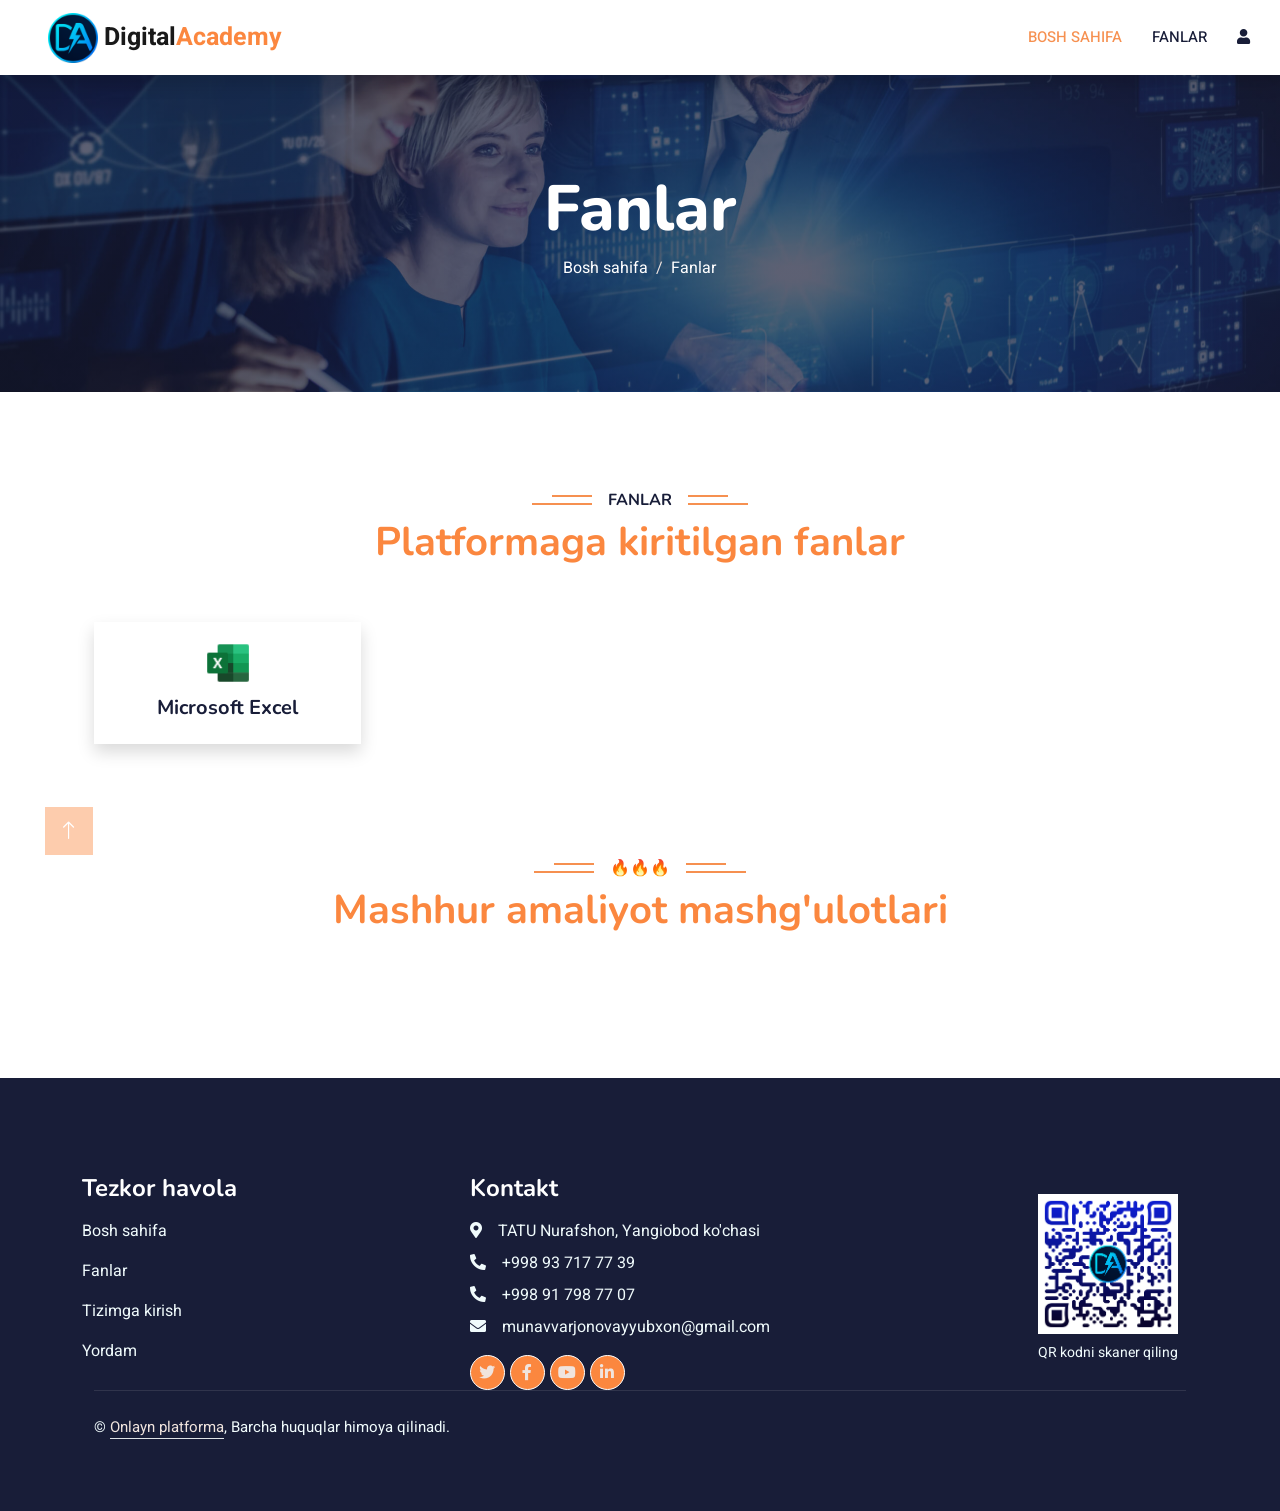
<file: courses.html>
<!DOCTYPE html>
<html lang="en">

<head>
    <meta charset="utf-8">
    <title>Fanlar</title>
    <meta content="width=device-width, initial-scale=1.0" name="viewport">
    <meta content="" name="keywords">
    <meta content="" name="description">

    <!-- Favicon -->
    <link href="img/logo3.png" rel="icon">

    <!-- Google Web Fonts -->
    <link rel="preconnect" href="https://fonts.googleapis.com">
    <link rel="preconnect" href="https://fonts.gstatic.com" crossorigin>
    <link
        href="https://fonts.googleapis.com/css2?family=Heebo:wght@400;500;600&family=Nunito:wght@600;700;800&display=swap"
        rel="stylesheet">

    <!-- Icon Font Stylesheet -->
    <link href="https://cdnjs.cloudflare.com/ajax/libs/font-awesome/5.10.0/css/all.min.css" rel="stylesheet">
    <link href="https://cdn.jsdelivr.net/npm/bootstrap-icons@1.4.1/font/bootstrap-icons.css" rel="stylesheet">

    <!-- Libraries Stylesheet -->
    <link href="lib/animate/animate.min.css" rel="stylesheet">
    <link href="lib/owlcarousel/assets/owl.carousel.min.css" rel="stylesheet">

    <!-- Customized Bootstrap Stylesheet -->
    <link href="css/bootstrap.min.css" rel="stylesheet">

    <!-- Template Stylesheet -->
    <link href="css/style.css" rel="stylesheet">

</head>

<body>
    <!-- Spinner Start -->
    <div id="spinner"
        class="show bg-white position-fixed translate-middle w-100 vh-100 top-50 start-50 d-flex align-items-center justify-content-center">
        <div class="spinner-border text-primary" style="width: 3rem; height: 3rem;" role="status">
            <span class="sr-only">Loading...</span>
        </div>
    </div>
    <!-- Spinner End -->


    <!-- Navbar Start -->
    <nav class="navbar navbar-expand-lg bg-white navbar-light shadow sticky-top p-0">
        <a href="index.html" class="navbar-brand d-flex align-items-center px-4 px-lg-5">
            <p class="m-0 fw-bold" style="font-size: 25px;"><img src="img/logo.jpg" alt="" height="50px"> Digital<span
                    style="color: #fb873f;">Academy</span></p>
        </a>
        <button type="button" class="navbar-toggler me-4" data-bs-toggle="collapse" data-bs-target="#navbarCollapse">
            <span class="navbar-toggler-icon"></span>
        </button>
        <div class="collapse navbar-collapse" id="navbarCollapse">
            <div class="navbar-nav ms-auto p-4 p-lg-0">
                <a href="index.html" class="nav-item nav-link active">Bosh sahifa</a>
                <!-- <a href="about.html" class="nav-item nav-link">About</a> -->
                <a href="courses.html" class="nav-item nav-link">Fanlar</a>
                
                <!-- Username boshlang‘ich harfi (dinamik) -->
                <div class="nav-item dropdown" id="user-dropdown" style="display: none;">
                    <a href="#" class="nav-link dropdown-toggle d-flex align-items-center justify-content-center"
                       id="userDropdownToggle" role="button" data-bs-toggle="dropdown" aria-expanded="false">
                        <div class="rounded-circle bg-primary text-white d-flex align-items-center justify-content-center"
                             style="width: 35px; height: 35px; font-weight: bold;" id="user-initial">U</div>
                    </a>
                    <div class="dropdown-menu dropdown-menu-end animate__animated animate__fadeIn" aria-labelledby="userDropdownToggle">
                        <a href="account.html" class="dropdown-item">Mening sahifam</a>
                        <a href="#" class="dropdown-item" id="logout-link" title="Logout">
                            Chiqish <i class="fa fa-sign-out-alt"></i>
                        </a>
                    </div>
                </div>
                
                <!-- Fallback icon -->
                <a href="login.html" class="nav-item nav-link" id="login-link">
                    <i class="fa fa-user"></i>
                </a>                


                </a>
            </div>
        </div>
    </nav>
    <!-- Navbar End -->

    <!-- Header Start -->
    <div class="container-fluid bg-primary py-5 mb-5 page-header">
        <div class="container py-5">
            <div class="row justify-content-center">
                <div class="col-lg-10 text-center">
                    <h1 class="display-3 text-white animated slideInDown">Fanlar</h1>
                    <nav aria-label="breadcrumb">
                        <ol class="breadcrumb justify-content-center">
                            <li class="breadcrumb-item"><a class="text-white" href="index.html">Bosh sahifa</a></li>
                            <li class="breadcrumb-item text-white active" aria-current="page">Fanlar</li>
                        </ol>
                    </nav>
                </div>
            </div>
        </div>
    </div>
    <!-- Header End -->


    <!-- Categories Start -->
    <div class="container-xxl py-5 category">
        <div class="container">
            <div class="text-center wow fadeInUp" data-wow-delay="0.1s">
                <h6 class="section-title bg-white text-center px-3">Fanlar</h6>
                <h1 class="mb-5" style="color: #fb873f;">Platformaga kiritilgan fanlar</h1>
            </div>
            <div class="row g-2 m-2" id="science-container">            
                <div class="col-lg-3 col-md-6  text-center">
                    <div class="content shadow p-3 mb-2 wow fadeInUp" data-wow-delay="0.3s">

                        <img src="img/cat1.png" class="img-fluid" alt="categories"></i>

                        <h5 class="my-2">
                            <a href="#" class="text-center">Microsoft Excel</a>
                        </h5>
                    </div>
                </div>
            </div>
        </div>
    </div>
    <!-- Categories End -->

   <!-- Courses Start -->
    <div class="container-xxl py-5">
        <div class="container">
            <div class="text-center wow fadeInUp" data-wow-delay="0.1s">
                <h6 class="section-title bg-white text-center px-3">🔥🔥🔥</h6>
                <h1 class="mb-5" style="color: #fb873f;">Mashhur amaliyot mashg'ulotlari</h1>
            </div>
            <div class="row g-4 py-2">
                <div id="home-courses-container" class="row g-2"></div>
            </div>

        </div>
    </div>
    <!-- Courses End -->


    <!-- Footer Start -->
    <div class="container-fluid bg-dark text-light footer pt-5 mt-5 wow fadeIn" data-wow-delay="0.1s">
        <div class="container py-5">
            <div class="row g-5">
                <div class="col-lg-4 col-md-6">
                    <h4 class="text-white mb-3">Tezkor havola</h4>
                    <p><a class="text-light" href="index.html">Bosh sahifa</a></p>
                    <p><a class="text-light" href="courses.html">Fanlar</a></p>
                    <p><a class="text-light" href="login.html">Tizimga kirish</a></p>
                    <p><a class="text-light" href="#">Yordam</a></p>
                </div>
                <div class="col-lg-4 col-md-6">
                    <h4 class="text-white mb-3">Kontakt</h4>
                    <p class="mb-2"><i class="fa fa-map-marker-alt me-3"></i>TATU Nurafshon, Yangiobod ko'chasi</p>
                    <p class="mb-2"><i class="fa fa-phone-alt me-3"></i>+998 93 717 77 39</p>
                    <p class="mb-2"><i class="fa fa-phone-alt me-3"></i>+998 91 798 77 07</p>
                    <p class="mb-2"><i class="fa fa-envelope me-3"></i>munavvarjonovayyubxon@gmail.com</p>
                    <div class="d-flex pt-2">
                        <a class="btn btn-outline-light btn-social" href="https://x.com" target="_blank"><i class="fab fa-twitter"></i></a>
                        <a class="btn btn-outline-light btn-social" href="https://facebook.com" target="_blank"><i class="fab fa-facebook-f"></i></a>
                        <a class="btn btn-outline-light btn-social" href="https://youtube.com" target="_blank"><i class="fab fa-youtube"></i></a>
                        <a class="btn btn-outline-light btn-social" href="https://linkedin.com" target="_blank"><i class="fab fa-linkedin-in"></i></a>
                    </div>
                </div>

                <div class="col-lg-4 col-md-6">
                      <div style="text-align: right; margin-right: 20px; margin-top: 20px;">
                        <img src="img/qr-code.png" alt="TATU Nurafshon QR Code" style="width: 140px; height: 140px;">
                        <p style="font-size: 14px; margin-top: 8px;">QR kodni skaner qiling</p>
                </div>
            </div>
        </div>
        <div class="container">
            <div class="copyright">
                <div class="row">
                    <div class="col-md-6 text-center text-md-start mb-3 mb-md-0">
                        &copy; <a class="border-bottom" href="index.html">Onlayn platforma</a>, Barcha huquqlar himoya qilinadi.

                    </div>
                </div>
            </div>
        </div>
    </div>
    <!-- Footer End -->


    <!-- Back to Top -->
    <a href="#" class="btn btn-lg btn-primary btn-lg-square back-to-top"><i class="bi bi-arrow-up"></i></a>


    <!-- JavaScript Libraries -->
    <script src="https://code.jquery.com/jquery-3.4.1.min.js"></script>
    <script src="https://cdn.jsdelivr.net/npm/bootstrap@5.0.0/dist/js/bootstrap.bundle.min.js"></script>
    <script src="lib/wow/wow.min.js"></script>
    <script src="lib/easing/easing.min.js"></script>
    <script src="lib/waypoints/waypoints.min.js"></script>
    <script src="lib/owlcarousel/owl.carousel.min.js"></script>

    <!-- Template Javascript -->
    <script src="js/main.js"></script>
    <script src="./js/sciences.js"></script>
    <script src="./js/top_cource.js"></script>
</body>

</html>
</file>
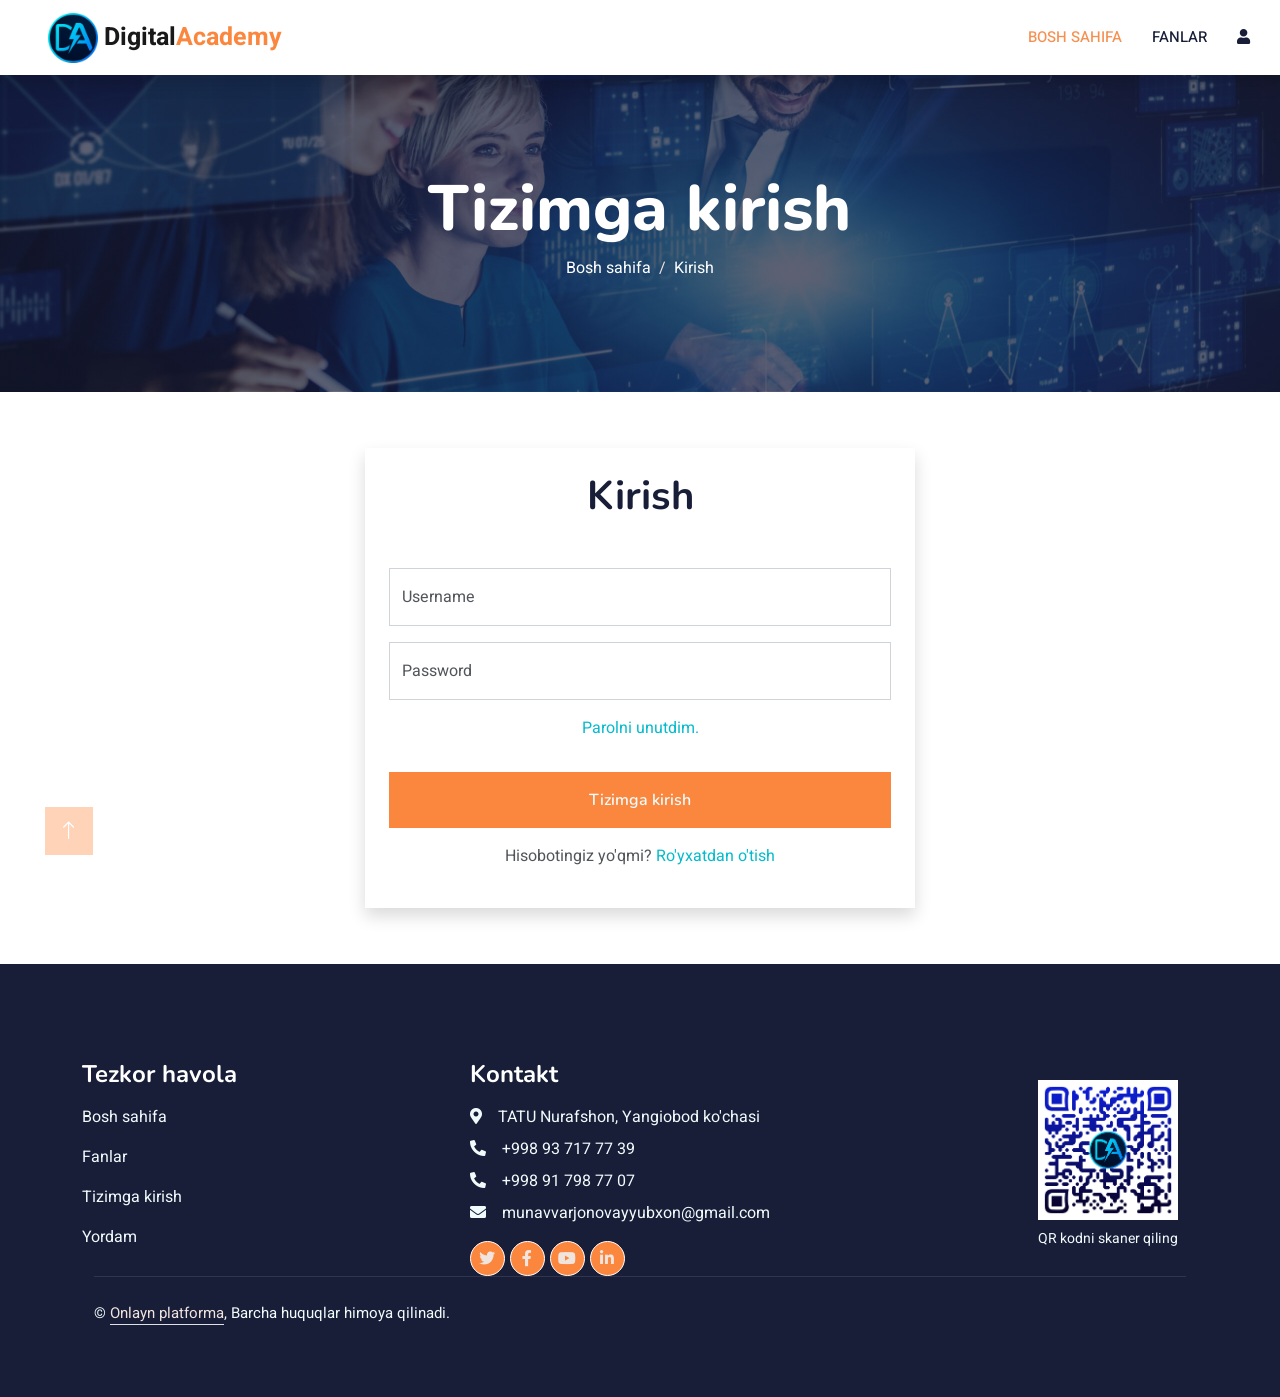
<file: login.html>
<!DOCTYPE html>
<html lang="en">

<head>
    <meta charset="utf-8">
    <title>Kirish</title>
    <meta content="width=device-width, initial-scale=1.0" name="viewport">
    <meta content="" name="keywords">
    <meta content="" name="description">

    <!-- Favicon -->
    <link href="img/logo3.png" rel="icon">

    <!-- Google Web Fonts -->
    <link rel="preconnect" href="https://fonts.googleapis.com">
    <link rel="preconnect" href="https://fonts.gstatic.com" crossorigin>
    <link
        href="https://fonts.googleapis.com/css2?family=Heebo:wght@400;500;600&family=Nunito:wght@600;700;800&display=swap"
        rel="stylesheet">

    <!-- Icon Font Stylesheet -->
    <link href="https://cdnjs.cloudflare.com/ajax/libs/font-awesome/5.10.0/css/all.min.css" rel="stylesheet">
    <link href="https://cdn.jsdelivr.net/npm/bootstrap-icons@1.4.1/font/bootstrap-icons.css" rel="stylesheet">

    <!-- Libraries Stylesheet -->
    <link href="lib/animate/animate.min.css" rel="stylesheet">
    <link href="lib/owlcarousel/assets/owl.carousel.min.css" rel="stylesheet">

    <!-- Customized Bootstrap Stylesheet -->
    <link href="css/bootstrap.min.css" rel="stylesheet">

    <!-- Template Stylesheet -->
    <link href="css/style.css" rel="stylesheet">


</head>

<body>
    <!-- Spinner Start -->
    <div id="spinner"
        class="show bg-white position-fixed translate-middle w-100 vh-100 top-50 start-50 d-flex align-items-center justify-content-center">
        <div class="spinner-border text-primary" style="width: 3rem; height: 3rem;" role="status">
            <span class="sr-only">Loading...</span>
        </div>
    </div>
    <!-- Spinner End -->


    <!-- Navbar Start -->
        <nav class="navbar navbar-expand-lg bg-white navbar-light shadow sticky-top p-0">
        <a href="index.html" class="navbar-brand d-flex align-items-center px-4 px-lg-5">
            <p class="m-0 fw-bold" style="font-size: 25px;"><img src="img/logo.jpg" alt="" height="50px"> Digital<span
                    style="color: #fb873f;">Academy</span></p>
        </a>
        <button type="button" class="navbar-toggler me-4" data-bs-toggle="collapse" data-bs-target="#navbarCollapse">
            <span class="navbar-toggler-icon"></span>
        </button>
        <div class="collapse navbar-collapse" id="navbarCollapse">
            <div class="navbar-nav ms-auto p-4 p-lg-0">
                <a href="index.html" class="nav-item nav-link active">Bosh sahifa</a>
                <!-- <a href="about.html" class="nav-item nav-link">About</a> -->
                <a href="courses.html" class="nav-item nav-link">Fanlar</a>
                
                <!-- Username boshlang‘ich harfi (dinamik) -->
                <div class="nav-item dropdown" id="user-dropdown" style="display: none;">
                    <a href="#" class="nav-link dropdown-toggle d-flex align-items-center justify-content-center"
                       id="userDropdownToggle" role="button" data-bs-toggle="dropdown" aria-expanded="false">
                        <div class="rounded-circle bg-primary text-white d-flex align-items-center justify-content-center"
                             style="width: 35px; height: 35px; font-weight: bold;" id="user-initial">U</div>
                    </a>
                    <div class="dropdown-menu dropdown-menu-end animate__animated animate__fadeIn" aria-labelledby="userDropdownToggle">
                        <a href="account.html" class="dropdown-item">Mening sahifam</a>
                        <a href="#" class="dropdown-item" id="logout-link" title="Logout">
                            Chiqish <i class="fa fa-sign-out-alt"></i>
                        </a>
                    </div>
                </div>
                
                <!-- Fallback icon -->
                <a href="login.html" class="nav-item nav-link" id="login-link">
                    <i class="fa fa-user"></i>
                </a>                


                </a>
            </div>
        </div>
    </nav>
    <!-- Navbar End -->

        <!-- Header Start -->
        <div class="container-fluid bg-primary py-5 mb-5 page-header">
            <div class="container py-5">
                <div class="row justify-content-center">
                    <div class="col-lg-10 text-center">
                        <h1 class="display-3 text-white animated slideInDown">Tizimga kirish</h1>
                        <nav aria-label="breadcrumb">
                            <ol class="breadcrumb justify-content-center">
                                <li class="breadcrumb-item"><a class="text-white" href="index.html">Bosh sahifa</a></li>
                                <li class="breadcrumb-item text-white active" aria-current="page">Kirish</li>
                            </ol>
                        </nav>
                    </div>
                </div>
            </div>
        </div>
        <!-- Header End -->
    


    <!-- Login Start -->
    <div class="container-xxl py-2 mt-4">
        <div class="container">
          
            <div class="row g-4 wow fadeInUp" data-wow-delay="0.5s ">
                <center>
                    <form class="shadow p-4" style="max-width: 550px;" id="login-form">
                        <div class="text-center wow fadeInUp" data-wow-delay="0.1s">
                            <h1 class="mb-5 bg-white text-center px-3">Kirish</h1>
            
                        </div>
                        <div class="row g-3">
                            <div class="col-12">
                                <div class="form-floating">
                                    <input type="text" class="form-control" id="username" placeholder="Username">
                                    <label for="Username">Username</label>
                                </div>
                            </div>
                            <div class="col-12">
                                <div class="form-floating">
                                    <input type="password" class="form-control" id="password" placeholder="Password">
                                    <label for="password">Password</label>
                                </div>
                            </div>

                            <div class="col-12">
                                <p><a href="#">Parolni unutdim.</a></p>
                            </div>
                            
                            <div class="col-12">
                                <button class="btn text-light w-100 py-3" type="submit">Tizimga kirish</button>
                            </div>

                            <div class="col-12 text-center">
                                <p>Hisobotingiz yo'qmi? <a class="text-decoration-none" href="signup.html">Ro'yxatdan o'tish</a></p>
                            </div>
                        </div>
                    </form>
                </center>     
               

            </div>
        </div>
    </div>
    <!-- Login End -->


    <!-- Footer Start -->
    <div class="container-fluid bg-dark text-light footer pt-5 mt-5 wow fadeIn" data-wow-delay="0.1s">
        <div class="container py-5">
            <div class="row g-5">
                <div class="col-lg-4 col-md-6">
                    <h4 class="text-white mb-3">Tezkor havola</h4>
                    <p><a class="text-light" href="index.html">Bosh sahifa</a></p>
                    <p><a class="text-light" href="courses.html">Fanlar</a></p>
                    <p><a class="text-light" href="login.html">Tizimga kirish</a></p>
                    <p><a class="text-light" href="#">Yordam</a></p>
                </div>
                <div class="col-lg-4 col-md-6">
                    <h4 class="text-white mb-3">Kontakt</h4>
                    <p class="mb-2"><i class="fa fa-map-marker-alt me-3"></i>TATU Nurafshon, Yangiobod ko'chasi</p>
                    <p class="mb-2"><i class="fa fa-phone-alt me-3"></i>+998 93 717 77 39</p>
                    <p class="mb-2"><i class="fa fa-phone-alt me-3"></i>+998 91 798 77 07</p>
                    <p class="mb-2"><i class="fa fa-envelope me-3"></i>munavvarjonovayyubxon@gmail.com</p>
                    <div class="d-flex pt-2">
                        <a class="btn btn-outline-light btn-social" href="https://x.com" target="_blank"><i class="fab fa-twitter"></i></a>
                        <a class="btn btn-outline-light btn-social" href="https://facebook.com" target="_blank"><i class="fab fa-facebook-f"></i></a>
                        <a class="btn btn-outline-light btn-social" href="https://youtube.com" target="_blank"><i class="fab fa-youtube"></i></a>
                        <a class="btn btn-outline-light btn-social" href="https://linkedin.com" target="_blank"><i class="fab fa-linkedin-in"></i></a>
                    </div>
                </div>

               <div class="col-lg-4 col-md-6">
                      <div style="text-align: right; margin-right: 20px; margin-top: 20px;">
                        <img src="img/qr-code.png" alt="TATU Nurafshon QR Code" style="width: 140px; height: 140px;">
                        <p style="font-size: 14px; margin-top: 8px;">QR kodni skaner qiling</p>
                </div>
            </div>
        </div>
        <div class="container">
            <div class="copyright">
                <div class="row">
                    <div class="col-md-6 text-center text-md-start mb-3 mb-md-0">
                        &copy; <a class="border-bottom" href="index.html">Onlayn platforma</a>, Barcha huquqlar himoya qilinadi.

                    </div>
                </div>
            </div>
        </div>
    </div>
    <!-- Footer End -->


    <!-- Back to Top -->
    <a href="#" class="btn btn-lg btn-primary btn-lg-square back-to-top"><i class="bi bi-arrow-up"></i></a>


    <!-- JavaScript Libraries -->
    <script src="https://code.jquery.com/jquery-3.4.1.min.js"></script>
    <script src="https://cdn.jsdelivr.net/npm/bootstrap@5.0.0/dist/js/bootstrap.bundle.min.js"></script>
    <script src="lib/wow/wow.min.js"></script>
    <script src="lib/easing/easing.min.js"></script>
    <script src="lib/waypoints/waypoints.min.js"></script>
    <script src="lib/owlcarousel/owl.carousel.min.js"></script>

    <!-- Template Javascript -->
    <script src="js/main.js"></script>
    <script src="./js/login.js"></script>
</body>
</html>
</file>
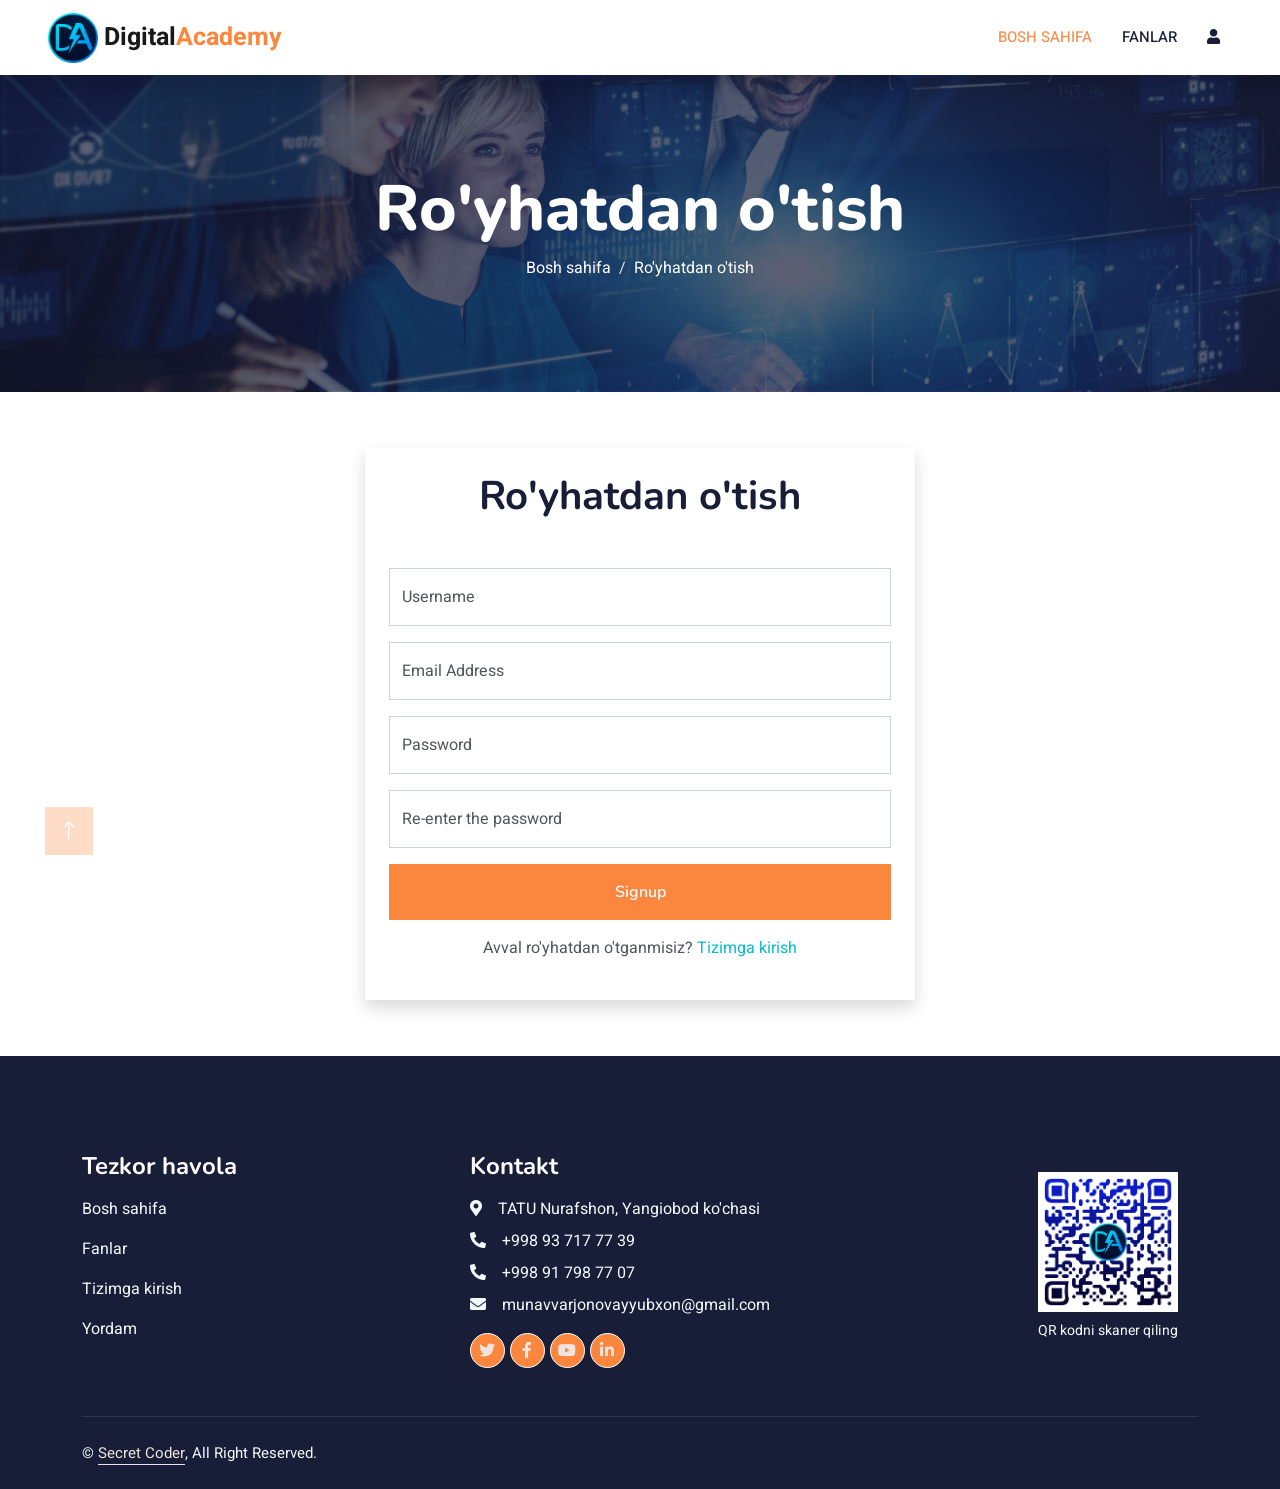
<file: signup.html>
<!DOCTYPE html>
<html lang="en">

<head>
    <meta charset="utf-8">
    <title>Ro'yxatdan o'tish</title>
    <meta content="width=device-width, initial-scale=1.0" name="viewport">
    <meta content="" name="keywords">
    <meta content="" name="description">

    <!-- Favicon -->
    <link href="img/logo3.png" rel="icon">

    <!-- Google Web Fonts -->
    <link rel="preconnect" href="https://fonts.googleapis.com">
    <link rel="preconnect" href="https://fonts.gstatic.com" crossorigin>
    <link
        href="https://fonts.googleapis.com/css2?family=Heebo:wght@400;500;600&family=Nunito:wght@600;700;800&display=swap"
        rel="stylesheet">

    <!-- Icon Font Stylesheet -->
    <link href="https://cdnjs.cloudflare.com/ajax/libs/font-awesome/5.10.0/css/all.min.css" rel="stylesheet">
    <link href="https://cdn.jsdelivr.net/npm/bootstrap-icons@1.4.1/font/bootstrap-icons.css" rel="stylesheet">

    <!-- Libraries Stylesheet -->
    <link href="lib/animate/animate.min.css" rel="stylesheet">
    <link href="lib/owlcarousel/assets/owl.carousel.min.css" rel="stylesheet">

    <!-- Customized Bootstrap Stylesheet -->
    <link href="css/bootstrap.min.css" rel="stylesheet">

    <!-- Template Stylesheet -->
    <link href="css/style.css" rel="stylesheet">

</head>

<body>
    <!-- Spinner Start -->
    <div id="spinner"
        class="show bg-white position-fixed translate-middle w-100 vh-100 top-50 start-50 d-flex align-items-center justify-content-center">
        <div class="spinner-border text-primary" style="width: 3rem; height: 3rem;" role="status">
            <span class="sr-only">Loading...</span>
        </div>
    </div>
    <!-- Spinner End -->


    <!-- Navbar Start -->
    <nav class="navbar navbar-expand-lg bg-white navbar-light shadow sticky-top p-0">
        <a href="index.html" class="navbar-brand d-flex align-items-center px-4 px-lg-5">
            <p class="m-0 fw-bold" style="font-size: 25px;"><img src="img/logo.jpg" alt="" height="50px"> Digital<span
                    style="color: #fb873f;">Academy</span></p>
        </a>
        <button type="button" class="navbar-toggler me-4" data-bs-toggle="collapse" data-bs-target="#navbarCollapse"
            style="border: none;">
            <span class="navbar-toggler-icon"></span>
        </button>
        <div class="collapse navbar-collapse" id="navbarCollapse">
            <div class="navbar-nav ms-auto p-4 p-lg-0">
                <a href="index.html" class="nav-item nav-link active">Bosh sahifa</a>
                 <a href="courses.html" class="nav-item nav-link">Fanlar</a>
                <a href="login.html" class="nav-item nav-link"><i class="fa fa-user"></i></a>
                <a href="#" class="nav-item nav-link">
                    <div id="google_translate_element"></div>
                </a>
            </div>
        </div>
    </nav>
    <!-- Navbar End -->

        <!-- Header Start -->
        <div class="container-fluid bg-primary py-5 mb-5 page-header">
            <div class="container py-5">
                <div class="row justify-content-center">
                    <div class="col-lg-10 text-center">
                        <h1 class="display-3 text-white animated slideInDown">Ro'yhatdan o'tish</h1>
                        <nav aria-label="breadcrumb">
                            <ol class="breadcrumb justify-content-center">
                                <li class="breadcrumb-item"><a class="text-white" href="index.html">Bosh sahifa</a></li>
                                <li class="breadcrumb-item text-white active" aria-current="page">Ro'yhatdan o'tish</li>
                            </ol>
                        </nav>
                    </div>
                </div>
            </div>
        </div>
        <!-- Header End -->
    


    <!-- Signup Start -->
    <div class="container-xxl py-2 mt-4">
        <div class="container">

            <div class="row g-4 wow fadeInUp" data-wow-delay="0.5s ">

                <center>
                    <form id="signup-form" class="shadow p-4" style="max-width: 550px;">
                        <div class="text-center wow fadeInUp" data-wow-delay="0.1s">
                            <h1 class="mb-5 bg-white text-center px-3">Ro'yhatdan o'tish</h1>

                        </div>
                        <div class="row g-3">
                            <div class="col-12">
                                <div class="form-floating">
                                    <input type="text" class="form-control" id="username" placeholder="Username">
                                    <label for="Username">Username</label>
                                </div>
                            </div>
                            <div class="col-12">
                                <div class="form-floating">
                                    <input type="email" class="form-control" id="email" placeholder="Email Address">
                                    <label for="email">Email Address</label>
                                </div>
                            </div>
                            <div class="col-12">
                                <div class="form-floating">
                                    <input type="password" class="form-control" id="password1" placeholder="Password">
                                    <label for="password1">Password</label>
                                </div>
                            </div>
                            <div class="col-12">
                                <div class="form-floating">
                                    <input type="password" class="form-control" id="password2" placeholder="Password">
                                    <label for="password2">Re-enter the password</label>
                                </div>
                            </div>

                            <div class="col-12">
                                <button class="btn text-light w-100 py-3" type="submit">Signup</button>
                            </div>

                            <div class="col-12 text-center">
                                <p>Avval ro'yhatdan o'tganmisiz? <a class="text-decoration-none" href="login.html">Tizimga kirish</a>
                                </p>
                            </div>
                        </div>
                    </form>
                </center>

            </div>
        </div>
    </div>
    <!-- Signup End -->


    <!-- Footer Start -->
    <div class="container-fluid bg-dark text-light footer pt-5 mt-5 wow fadeIn" data-wow-delay="0.1s">
        <div class="container py-5">
            <div class="row g-5">
                <div class="col-lg-4 col-md-6">
                    <h4 class="text-white mb-3">Tezkor havola</h4>
                    <p><a class="text-light" href="index.html">Bosh sahifa</a></p>
                    <p><a class="text-light" href="courses.html">Fanlar</a></p>
                    <p><a class="text-light" href="login.html">Tizimga kirish</a></p>
                    <p><a class="text-light" href="#">Yordam</a></p>
                </div>
                <div class="col-lg-4 col-md-6">
                    <h4 class="text-white mb-3">Kontakt</h4>
                    <p class="mb-2"><i class="fa fa-map-marker-alt me-3"></i>TATU Nurafshon, Yangiobod ko'chasi</p>
                    <p class="mb-2"><i class="fa fa-phone-alt me-3"></i>+998 93 717 77 39</p>
                    <p class="mb-2"><i class="fa fa-phone-alt me-3"></i>+998 91 798 77 07</p>
                    <p class="mb-2"><i class="fa fa-envelope me-3"></i>munavvarjonovayyubxon@gmail.com</p>
                    <div class="d-flex pt-2">
                        <a class="btn btn-outline-light btn-social" href=""><i class="fab fa-twitter"></i></a>
                        <a class="btn btn-outline-light btn-social" href=""><i class="fab fa-facebook-f"></i></a>
                        <a class="btn btn-outline-light btn-social" href=""><i class="fab fa-youtube"></i></a>
                        <a class="btn btn-outline-light btn-social" href=""><i class="fab fa-linkedin-in"></i></a>
                    </div>
                </div>

                <div class="col-lg-4 col-md-6">
                      <div style="text-align: right; margin-right: 20px; margin-top: 20px;">
                        <img src="img/qr-code.png" alt="TATU Nurafshon QR Code" style="width: 140px; height: 140px;">
                        <p style="font-size: 14px; margin-top: 8px;">QR kodni skaner qiling</p>
                </div>
                </div>
            </div>
        </div>
        <div class="container">
            <div class="copyright">
                <div class="row">
                    <div class="col-md-6 text-center text-md-start mb-3 mb-md-0">
                        &copy; <a class="border-bottom" href="index.html">Secret Coder</a>, All Right Reserved.

                    </div>
                </div>
            </div>
        </div>
    </div>
    <!-- Footer End -->


    <!-- Back to Top -->
    <a href="#" class="btn btn-lg btn-primary btn-lg-square back-to-top"><i class="bi bi-arrow-up"></i></a>


    <!-- JavaScript Libraries -->
    <script src="https://code.jquery.com/jquery-3.4.1.min.js"></script>
    <script src="https://cdn.jsdelivr.net/npm/bootstrap@5.0.0/dist/js/bootstrap.bundle.min.js"></script>
    <script src="lib/wow/wow.min.js"></script>
    <script src="lib/easing/easing.min.js"></script>
    <script src="lib/waypoints/waypoints.min.js"></script>
    <script src="lib/owlcarousel/owl.carousel.min.js"></script>

    <!-- Template Javascript -->
    <script src="js/main.js"></script>
    <script src="./js/signup.js"></script>
</body>

</html>
</file>
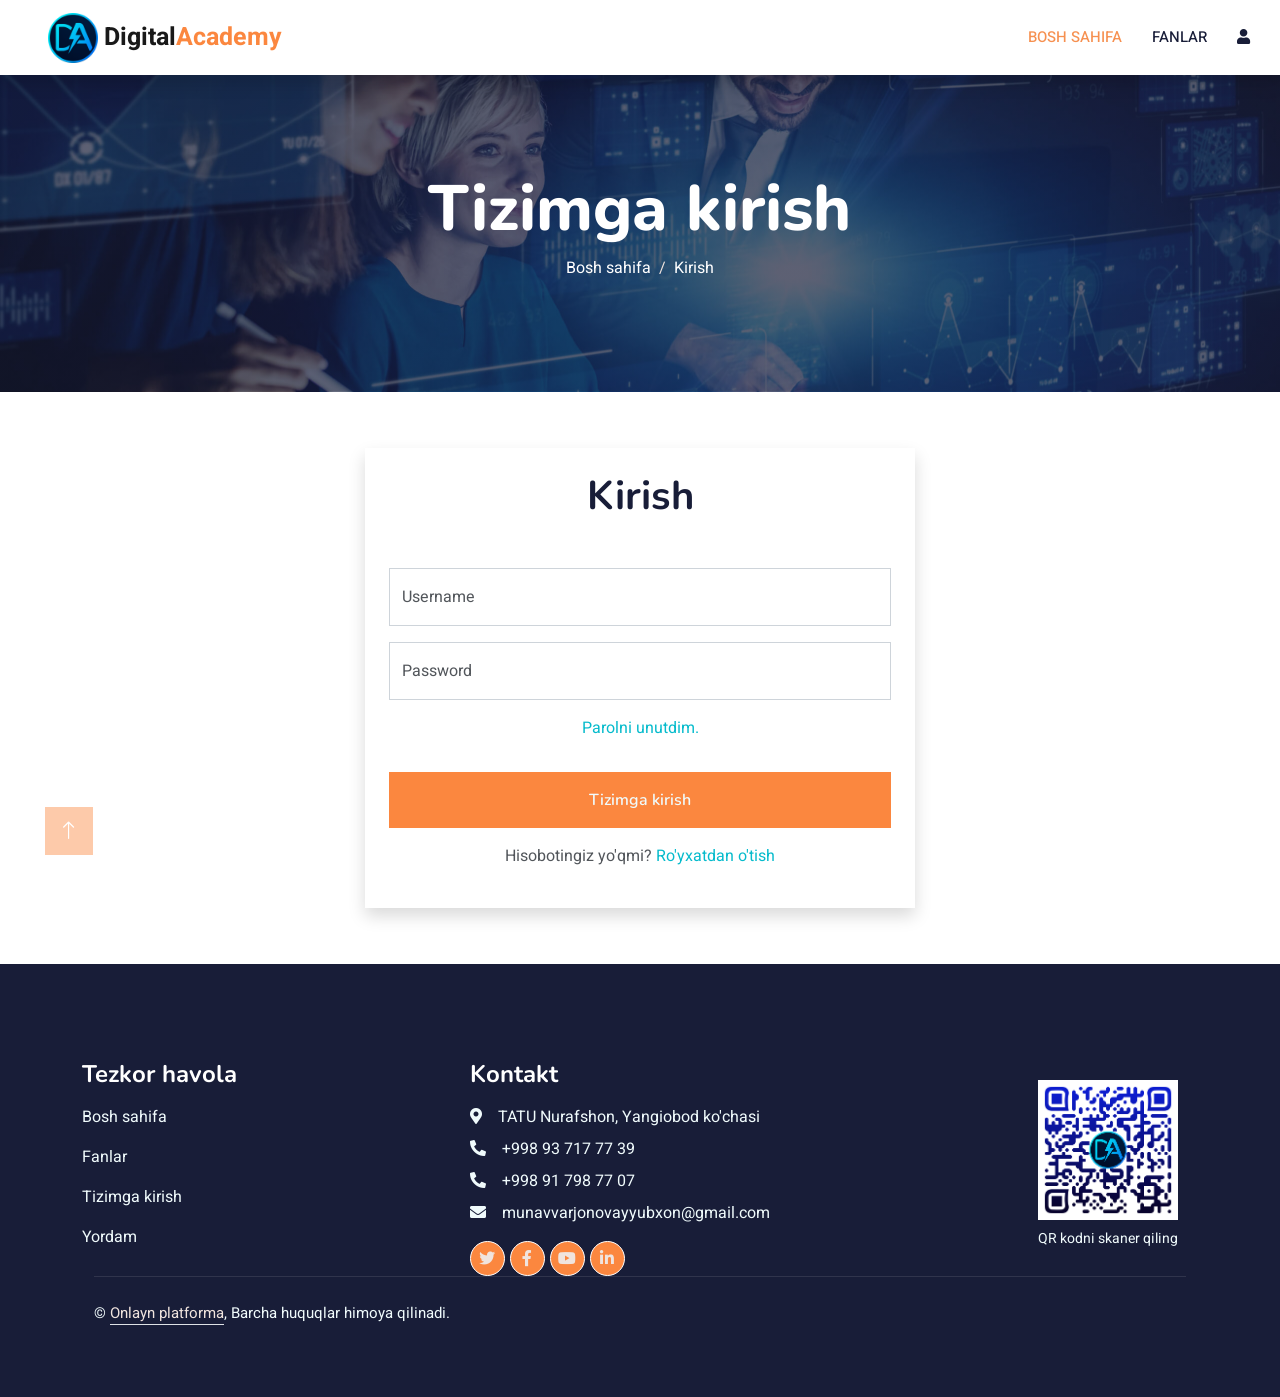
<file: single.html>
<!DOCTYPE html>
<html lang="en">

<head>
    <meta charset="utf-8">
    <meta name="google-translate-customization" content="9f841e7780177523-3214ceb76f765f38-gc38c6fe6f9d06436-c">
    </meta>

    <title>Fan bo'yicha ma'lumotlar</title>
    <meta content="width=device-width, initial-scale=1.0" name="viewport">
    <meta content="" name="keywords">
    <meta content="" name="description">

    <!-- Favicon -->
    <link href="img/logo3.png" rel="icon">

    <!-- Google Web Fonts -->
    <link rel="preconnect" href="https://fonts.googleapis.com">
    <link rel="preconnect" href="https://fonts.gstatic.com" crossorigin>
    <link
        href="https://fonts.googleapis.com/css2?family=Heebo:wght@400;500;600&family=Nunito:wght@600;700;800&display=swap"
        rel="stylesheet">

    <!-- Icon Font Stylesheet -->
    <link href="https://cdnjs.cloudflare.com/ajax/libs/font-awesome/5.10.0/css/all.min.css" rel="stylesheet">
    <link href="https://cdn.jsdelivr.net/npm/bootstrap-icons@1.4.1/font/bootstrap-icons.css" rel="stylesheet">

    <!-- Libraries Stylesheet -->
    <link href="lib/animate/animate.min.css" rel="stylesheet">
    <link href="lib/owlcarousel/assets/owl.carousel.min.css" rel="stylesheet">

    <!-- Customized Bootstrap Stylesheet -->
    <link href="css/bootstrap.min.css" rel="stylesheet">

    <!-- Template Stylesheet -->
    <link href="css/style.css" rel="stylesheet">
   
</head>
<style>
    .tabs ul li {
        list-style-type: none;
    }

    .tabs ul li a {
        font-size: 25px;
        color: #4e4e4e !important;
        font-weight: 500;
    }

    .tabs ul li a.active {
        color: #f69050 !important;
    }

    .tabs ul li a:hover {
        color: #f69050 !important;
    }

    #more {
        display: none;
    }

    button {
        border: none;
        color: #f69050;
    }
</style>

<body>
    <!-- Spinner Start -->
    <div id="spinner"
        class="show bg-white position-fixed translate-middle w-100 vh-100 top-50 start-50 d-flex align-items-center justify-content-center">
        <div class="spinner-border text-primary" style="width: 3rem; height: 3rem;" role="status">
            <span class="sr-only">Loading...</span>
        </div>
    </div>
    <!-- Spinner End -->

    <!-- Navbar Start -->
    <nav class="navbar navbar-expand-lg bg-white navbar-light shadow sticky-top p-0">
        <a href="index.html" class="navbar-brand d-flex align-items-center px-4 px-lg-5">
            <p class="m-0 fw-bold" style="font-size: 25px;"><img src="img/logo.jpg" alt="" height="50px"> Digital<span
                    style="color: #fb873f;">Academy</span></p>
        </a>
        <button type="button" class="navbar-toggler me-4" data-bs-toggle="collapse" data-bs-target="#navbarCollapse">
            <span class="navbar-toggler-icon"></span>
        </button>
        <div class="collapse navbar-collapse" id="navbarCollapse">
            <div class="navbar-nav ms-auto p-4 p-lg-0">
                <a href="index.html" class="nav-item nav-link active">Bosh sahifa</a>
                <!-- <a href="about.html" class="nav-item nav-link">About</a> -->
                <a href="courses.html" class="nav-item nav-link">Fanlar</a>
                
                <!-- Username boshlang‘ich harfi (dinamik) -->
                <div class="nav-item dropdown" id="user-dropdown" style="display: none;">
                    <a href="#" class="nav-link dropdown-toggle d-flex align-items-center justify-content-center"
                       id="userDropdownToggle" role="button" data-bs-toggle="dropdown" aria-expanded="false">
                        <div class="rounded-circle bg-primary text-white d-flex align-items-center justify-content-center"
                             style="width: 35px; height: 35px; font-weight: bold;" id="user-initial">U</div>
                    </a>
                    <div class="dropdown-menu dropdown-menu-end animate__animated animate__fadeIn" aria-labelledby="userDropdownToggle">
                        <a href="account.html" class="dropdown-item">Mening sahifam</a>
                        <a href="#" class="dropdown-item" id="logout-link" title="Logout">
                            Chiqish <i class="fa fa-sign-out-alt"></i>
                        </a>
                    </div>
                </div>
                
                <!-- Fallback icon -->
                <a href="login.html" class="nav-item nav-link" id="login-link">
                    <i class="fa fa-user"></i>
                </a>                


                </a>
            </div>
        </div>
    </nav>
    <!-- Navbar End -->

    <!-- Header Start -->
    <div class="container-fluid bg-primary py-5 mb-5 page-header">
            <div class="container py-5">
                <div class="row justify-content-center">
                    <div class="col-lg-10 text-center">
                        <h1 id="header_nomi" class="display-3 text-white animated slideInDown">Fan nomi</h1>
                        <nav aria-label="breadcrumb">
                            <ol class="breadcrumb justify-content-center">
                                <li class="breadcrumb-item"><a class="text-white" href="index.html">Bosh sahifa</a></li>
                                <li class="breadcrumb-item"><a class="text-white" href="courses.html">Fan</a></li>
                                <li class="breadcrumb-item text-white active" aria-current="page">Bakalavr uchun</li>
                            </ol>
                        </nav>
                    </div>
                </div>
            </div>
    </div>
    <!-- Header End -->

<!-- Course Detail Start -->
<div class="container-xxl py-2">
    <div class="container">
        <div class="row">
            <div class="col-lg-9 wow fadeInUp">
                <div class="container">
                    <div class="row g-5 justify-content-center">
                        <div class="col-lg-12 wow fadeInUp" data-wow-delay="0.3s">
                            <h2 id="fan_nomi">Fan nomi</h2>
                            <div class="d-flex">
                                <small><i class="fa fa-star text-warning"></i>
                                    4.6</small>
                                <small style="margin-left: 15px;"><i class="fa fa-user-graduate"></i> 5.8L+
                                    Learners
                                </small>
                            </div>
                        </div>
                    </div>
                </div>
                <div class="container-fluid wow fadeInUp mt-5 tabs">
                    <!-- Tab panes -->
                    <div class="tab-content mt-4">
                        <div class="tab-pane container active" id="Overview">
                            <h2>Fan haqida qisqacha ma'lumot</h2>
                            <p id="fan_dec">Fan haqida qisqacha ma'lumot...</p>
                        </div>
                        <div class="container" id="Instructor">
                            <h2 class="mt-4">Fan o'qituvchisi haqida</h2>
                            <div class="image-div text-left mt-4">
                                <div class="row">
                                    <div class="col-lg-3 col-md-6">
                                        <img src="img/image.png" alt=""
                                            style="height: 150px; width: 150px; border-radius: 50%;">
                                    </div>
                                    <div class="col-lg-9 col-md-6 mt-2">
                                        <h5>Ayyubxon Munavvarjonov</h5>
                                        <div class="row">
                                            <div class="col-6">
                                                <p><i class="fa fa-star"></i>
                                                    Ilmiy darajasi</p>
                                            </div>
                                        </div>
                                    </div>
                                </div>
                                <div id="fan_uqituvchi_dec" class="des mt-4 mb-5">
                                    O'qituvchi haqida...
                                </div>
                            </div>
                        </div>
                    </div>
                </div>
            </div>
            <div class="col-lg-3 col-md-6 shadow wow fadeInUp" data-wow-delay="0.3s">
                <div class="image text-center">
                    <img class="img-fluid mt-2" src="img/course-1.jpg" alt="" height="200px" width="500px">
                </div>
                <div class="buttons">                
                </div>
                <div class="list mt-2">
                    <div class="list2 d-flex justify-content-between pt-2 border-bottom">
                        <p><i class="fa fa-book"></i> Amaliyotlar soni</p>
                        <p>4</p>
                    </div>
                    <div class="list3 d-flex justify-content-between pt-2 border-bottom">
                        <p><i class="fa fa-bolt"></i> Tugatgan talabalar</p>
                        <p>240 talaba</p>
                    </div>
                    <div class="list4 d-flex justify-content-between pt-2 border-bottom">
                        <p><i class="fa fa-google-translate"></i> Tili</p>
                        <p>O'zbek tilida</p>
                    </div>
                    <div class="list5 d-flex justify-content-between pt-2 border-bottom">
                        <p><i class="fa fa-list"></i> Kimlar uchun</p>
                        <p>Bakalavr</p>
                    </div>
                    <div class="list7 d-flex justify-content-between pt-2 border-bottom">
                        <p><i class="fa fa-certificate"></i> Sertifikat</p>
                        <p>Yo'q</p>
                    </div>
                    <div class="button pt-4 text-center mb-4">
                        <i class="fa fa-share"></i><a href=""> Share this Course</a>
                    </div>
                </div>
            </div>
        </div>
    </div>
</div>
<!-- Course Detail End -->

<!-- amaliyotlar -->
<style>
    .course-item {
        margin-bottom: 20px;
        border-radius: 10px;
        overflow: hidden;
    }

    .course-item .image img {
        width: 100%;
        height: auto;
        object-fit: cover;
    }

    .course-item h5 {
        font-size: 18px;
        margin: 10px 0;
    }

    .course-item .d-flex {
        justify-content: flex-end;
    }

    .course-item .text-primary {
        cursor: pointer;
    }

    .course-item .text-primary:hover {
        text-decoration: underline;
    }

    /* Styling for the description */
    .course-item .description {
        font-size: 14px;
        color: #333;
        margin-top: 10px;
        height: 80px;
        overflow: hidden;
        text-overflow: ellipsis;
    }
</style>

<!-- Courses Start -->
<div class="container-xxl py-5">
    <div class="container">
        <div class="text-center wow fadeInUp" data-wow-delay="0.1s">
            <h6 class="section-title bg-white text-center px-3">🔥🔥🔥</h6>
            <h1 class="mb-5" style="color: #fb873f;">Fan bo'yicha amaliyot mashg'ulotlari</h1>
        </div>
        <div class="row g-4 py-2">
            <div id="courses-container" class="row"></div>
        </div>
    </div>
</div>
<!-- Courses End -->

<!-- Footer Start -->
    <div class="container-fluid bg-dark text-light footer pt-5 mt-5 wow fadeIn" data-wow-delay="0.1s">
        <div class="container py-5">
            <div class="row g-5">
                <div class="col-lg-4 col-md-6">
                    <h4 class="text-white mb-3">Tezkor havola</h4>
                    <p><a class="text-light" href="index.html">Bosh sahifa</a></p>
                    <p><a class="text-light" href="courses.html">Fanlar</a></p>
                    <p><a class="text-light" href="login.html">Tizimga kirish</a></p>
                    <p><a class="text-light" href="#">Yordam</a></p>
                </div>
                <div class="col-lg-4 col-md-6">
                    <h4 class="text-white mb-3">Kontakt</h4>
                    <p class="mb-2"><i class="fa fa-map-marker-alt me-3"></i>TATU Nurafshon, Yangiobod ko'chasi</p>
                    <p class="mb-2"><i class="fa fa-phone-alt me-3"></i>+998 93 717 77 39</p>
                    <p class="mb-2"><i class="fa fa-phone-alt me-3"></i>+998 91 798 77 07</p>
                    <p class="mb-2"><i class="fa fa-envelope me-3"></i>munavvarjonovayyubxon@gmail.com</p>
                    <div class="d-flex pt-2">
                        <a class="btn btn-outline-light btn-social" href="https://x.com" target="_blank"><i class="fab fa-twitter"></i></a>
                        <a class="btn btn-outline-light btn-social" href="https://facebook.com" target="_blank"><i class="fab fa-facebook-f"></i></a>
                        <a class="btn btn-outline-light btn-social" href="https://youtube.com" target="_blank"><i class="fab fa-youtube"></i></a>
                        <a class="btn btn-outline-light btn-social" href="https://linkedin.com" target="_blank"><i class="fab fa-linkedin-in"></i></a>
                    </div>
                </div>

               <div class="col-lg-4 col-md-6">
                      <div style="text-align: right; margin-right: 20px; margin-top: 20px;">
                        <img src="img/qr-code.png" alt="TATU Nurafshon QR Code" style="width: 140px; height: 140px;">
                        <p style="font-size: 14px; margin-top: 8px;">QR kodni skaner qiling</p>
                </div>
            </div>
        </div>
        <div class="container">
            <div class="copyright">
                <div class="row">
                    <div class="col-md-6 text-center text-md-start mb-3 mb-md-0">
                        &copy; <a class="border-bottom" href="index.html">Onlayn platforma</a>, Barcha huquqlar himoya qilinadi.

                    </div>
                </div>
            </div>
        </div>
    </div>
<!-- Footer End -->

<!-- Back to Top -->
<a href="#" class="btn btn-lg btn-primary btn-lg-square back-to-top"><i class="bi bi-arrow-up"></i></a>

<!-- JavaScript Libraries -->
<script src="https://code.jquery.com/jquery-3.4.1.min.js"></script>
<script src="https://cdn.jsdelivr.net/npm/bootstrap@5.0.0/dist/js/bootstrap.bundle.min.js"></script>
<script src="lib/wow/wow.min.js"></script>
<script src="lib/easing/easing.min.js"></script>
<script src="lib/waypoints/waypoints.min.js"></script>
<script src="lib/owlcarousel/owl.carousel.min.js"></script>

<!-- Template Javascript -->
<script src="js/main.js"></script>
<script src="./js/single.js"></script>
</body>
</html>
</file>
<file: css/style.css>
/********** Template CSS **********/
:root {
    --primary: #f69050;
    --light: #F0FBFC;
    --light: #f0e4de;
    --dark: #181d38;
}
       
/* Nusxalashni bloklash */
        
body {        
    -webkit-user-select: none;
    -moz-user-select: none;   
    -ms-user-select: none;
    user-select: none;
       
}

        
/* Ekran rasmini olishni kamaytirish uchun */
       
* {
    /* pointer-events: none; */
}

.btn {
    background-color: #fb873f;
    border: none;
}

.btn a {
    text-decoration: none;
    color: #fff;
}

.btn:hover {
    background: transparent;
    color: var(--primary) !important;
    border: 1px solid var(--primary);
}

.btn:hover a {
    color: var(--primary) !important;
}

.btn-light {
    background-color: var(--light);
}

.btn-light:hover {
    background: transparent;
    color: var(--light) !important;
    border: 1px solid var(--light);
}

.fw-medium {
    font-weight: 600 !important;
}

.fw-semi-bold {
    font-weight: 700 !important;
}

.back-to-top {
    position: fixed;
    display: none;
    left: 45px;
    bottom: 45px;
    z-index: 99;
}


/*** Spinner ***/
#spinner {
    opacity: 0;
    visibility: hidden;
    transition: opacity .5s ease-out, visibility 0s linear .5s;
    z-index: 99999;
}

#spinner.show {
    transition: opacity .5s ease-out, visibility 0s linear 0s;
    visibility: visible;
    opacity: 1;
}


/*** Button ***/
.btn {
    font-family: 'Nunito', sans-serif;
    font-weight: 600;
    transition: .5s;
}

.btn.btn-primary,
.btn.btn-secondary {
    color: #FFFFFF;
}

.btn-square {
    width: 38px;
    height: 38px;
}

.btn-sm-square {
    width: 32px;
    height: 32px;
}

.btn-lg-square {
    width: 48px;
    height: 48px;
}

.btn-square,
.btn-sm-square,
.btn-lg-square {
    padding: 0;
    display: flex;
    align-items: center;
    justify-content: center;
    font-weight: normal;
    border-radius: 0px;
}


/*** Navbar ***/
.navbar .dropdown-toggle::after {
    border: none;
    content: "\f107";
    font-family: "Font Awesome 5 Free";
    font-weight: 900;
    vertical-align: middle;
    margin-left: 8px;
}

.navbar-light .navbar-nav .nav-link {
    margin-right: 30px;
    padding: 25px 0;
    color: #FFFFFF;
    font-size: 15px;
    text-transform: uppercase;
    outline: none;
}

.navbar-light .navbar-nav .nav-link:hover,
.navbar-light .navbar-nav .nav-link.active {
    color: var(--primary);
}

.dropdown-menu{
    position: relative;
    left: -80px !important;
}

@media (max-width: 991.98px) {
    .navbar-light .navbar-nav .nav-link {
        margin-right: 0;
        padding: 10px 0;
    }

    .navbar-light .navbar-nav {
        border-top: 1px solid #EEEEEE;
    }
}

.navbar-light .navbar-brand,
.navbar-light a.btn {
    height: 75px;
}

.navbar-light .navbar-nav .nav-link {
    color: var(--dark);
    font-weight: 500;
}

.navbar-light.sticky-top {
    top: -100px;
    transition: .5s;
}

.navbar-toggler-icon {
    color: #fb873f;
}

.navbar-toggler {
    border: 2px solid #fb873f;
}

@media (min-width: 992px) {
    .navbar .nav-item .dropdown-menu {
        display: block;
        margin-top: 0;
        opacity: 0;
        visibility: hidden;
        transition: .5s;
    }

    .navbar .dropdown-menu.fade-down {
        top: 100%;
        transform: rotateX(-75deg);
        transform-origin: 0% 0%;
    }

    .navbar .nav-item:hover .dropdown-menu {
        top: 100%;
        transform: rotateX(0deg);
        visibility: visible;
        transition: .5s;
        opacity: 1;
    }
}

/*** Header carousel ***/

.header-carousel .owl-carousel-item {
    position: relative;
    height: 100vh;
}

.header-carousel p {
    margin-top: 20px;
    font-size: 20px;
    line-height: 30px;
}

@media (max-width: 1300px) {
    .header-carousel .owl-carousel-item {
        position: relative;
        min-height: 80vh;
    }

    .header-carousel .owl-carousel-item img {
        position: absolute;
        width: 100%;
        height: 100%;
        object-fit: cover;
    }
}

@media (max-width: 768px) {
    .header-carousel .owl-carousel-item {
        position: relative;
        min-height: 500px;
    }

    .header-carousel .owl-carousel-item img {
        position: absolute;
        width: 100%;
        height: 100%;
        object-fit: cover;
    }
}

@media (max-width: 430px) {

    .header-carousel .owl-carousel-item {
        position: relative;
        height: 500px;
    }

    .header-carousel .owl-carousel-item img {
        position: absolute;
        width: 100%;
        height: 100%;
        object-fit: cover;
    }

    .header-carousel h1 {
        font-size: 30px;
        line-height: 30px;
    }

    .header-carousel p {
        margin-top: 20px;
        font-size: 15px;
        line-height: 20px;
    }
}

.header-carousel .owl-nav {
    position: absolute;
    top: 50%;
    right: 8%;
    transform: translateY(-50%);
    display: flex;
    flex-direction: column;
}

.header-carousel .owl-nav .owl-prev,
.header-carousel .owl-nav .owl-next {
    margin: 7px 0;
    width: 45px;
    height: 45px;
    display: flex;
    align-items: center;
    justify-content: center;
    color: #FFFFFF;
    background: transparent;
    border: 1px solid #FFFFFF;
    font-size: 22px;
    transition: .5s;
}

.header-carousel .owl-nav .owl-prev:hover,
.header-carousel .owl-nav .owl-next:hover {
    background: var(--primary);
    border-color: var(--primary);
}

.page-header {
    background: linear-gradient(rgba(24, 29, 56, .7), rgba(24, 29, 56, .7)), url(../img/carousel-1.jpg);
    background-position: center center;
    background-repeat: no-repeat;
    background-size: cover;
}

.page-header-inner {
    background: rgba(15, 23, 43, .7);
}

.breadcrumb-item+.breadcrumb-item::before {
    color: var(--light);
}


/*** Section Title ***/
.section-title {
    position: relative;
    display: inline-block;
    text-transform: uppercase;
}

.section-title::before {
    position: absolute;
    content: "";
    width: calc(100% + 80px);
    height: 2px;
    top: 4px;
    left: -40px;
    background: var(--primary);
    z-index: -1;
}

.section-title::after {
    position: absolute;
    content: "";
    width: calc(100% + 120px);
    height: 2px;
    bottom: 5px;
    left: -60px;
    background: var(--primary);
    z-index: -1;
}

.section-title.text-start::before {
    width: calc(100% + 40px);
    left: 0;
}

.section-title.text-start::after {
    width: calc(100% + 60px);
    left: 0;
}


/*** Service ***/
.service-item {
    transition: .5s;
}


.service-item i {
    color: var(--primary);
}

.service-item:hover {
    margin-top: -10px;
    background: var(--primary);
}

.service-item * {
    transition: all .3s ease-in-out;
}

.service-item:hover * {
    color: #fff !important;
}

.course-item img {
    width: 100%;
    height: 200px;
    border-radius: 5px;
}

/*** Categories & Courses ***/

.category .content {
    cursor: pointer;
    transition: .5s;
}

.category .content:hover {
    background-color: var(--primary);
    color: #fff;
}

.category .content h5 a {
    text-decoration: none;
    color: var(--dark);
    transition: all 0.3s ease-in-out;
}

.category .content:hover h5 a {
    color: #fff !important;
}

.category img {
    width: 50px;
    height: 50px;
}

.category img,
.course-item img {
    transition: .5s;
}

.category a:hover img,
.course-item:hover img {
    transform: scale(1.1);
    margin-top: -10px;
}


/*** Team ***/
.team-item img {
    transition: .5s;
}

.team-item:hover img {
    transform: scale(1.1);
}


/*** Testimonial ***/
.testimonial-carousel::before {
    position: absolute;
    content: "";
    top: 0;
    left: 0;
    height: 100%;
    width: 0;
    background: linear-gradient(to right, rgba(255, 255, 255, 1) 0%, rgba(255, 255, 255, 0) 100%);
    z-index: 1;
}

.testimonial-carousel::after {
    position: absolute;
    content: "";
    top: 0;
    right: 0;
    height: 100%;
    width: 0;
    background: linear-gradient(to left, rgba(255, 255, 255, 1) 0%, rgba(255, 255, 255, 0) 100%);
    z-index: 1;
}

@media (min-width: 768px) {

    .testimonial-carousel::before,
    .testimonial-carousel::after {
        width: 200px;
    }
}

@media (min-width: 992px) {

    .testimonial-carousel::before,
    .testimonial-carousel::after {
        width: 300px;
    }
}

.testimonial-carousel .owl-item .testimonial-text,
.testimonial-carousel .owl-item.center .testimonial-text * {
    transition: .5s;
}

.testimonial-carousel .owl-item.center .testimonial-text {
    background: var(--primary) !important;
}

.testimonial-carousel .owl-item.center .testimonial-text * {
    color: #FFFFFF !important;
}

.testimonial-carousel .owl-dots {
    margin-top: 24px;
    display: flex;
    align-items: flex-end;
    justify-content: center;
}

.testimonial-carousel .owl-dot {
    position: relative;
    display: inline-block;
    margin: 0 5px;
    width: 15px;
    height: 15px;
    border: 1px solid #CCCCCC;
    transition: .5s;
}

.testimonial-carousel .owl-dot.active {
    background: var(--primary);
    border-color: var(--primary);
}


/*** Footer ***/
.footer .btn.btn-social {
    margin-right: 5px;
    width: 35px;
    height: 35px;
    display: flex;
    align-items: center;
    justify-content: center;
    color: var(--light);
    font-weight: normal;
    border: 1px solid #FFFFFF;
    border-radius: 35px;
    transition: .3s;
}

.footer .btn.btn-social:hover {
    color: var(--primary);
}

.footer .btn.btn-link {
    display: block;
    margin-bottom: 5px;
    padding: 0;
    text-align: left;
    color: #FFFFFF;
    font-size: 15px;
    font-weight: normal;
    text-transform: capitalize;
    transition: .3s;
}

.footer .btn.btn-link::before {
    position: relative;
    content: "\f105";
    font-family: "Font Awesome 5 Free";
    font-weight: 900;
    margin-right: 10px;
}

.footer .btn.btn-link:hover {
    letter-spacing: 1px;
    box-shadow: none;
}

.footer .copyright {
    padding: 25px 0;
    font-size: 15px;
    border-top: 1px solid rgba(256, 256, 256, .1);
}

.footer .copyright a {
    color: var(--light);
}

.footer .footer-menu a {
    margin-right: 15px;
    padding-right: 15px;
    border-right: 1px solid rgba(255, 255, 255, .1);
}

.footer .footer-menu a:last-child {
    margin-right: 0;
    padding-right: 0;
    border-right: none;
}
</file>
